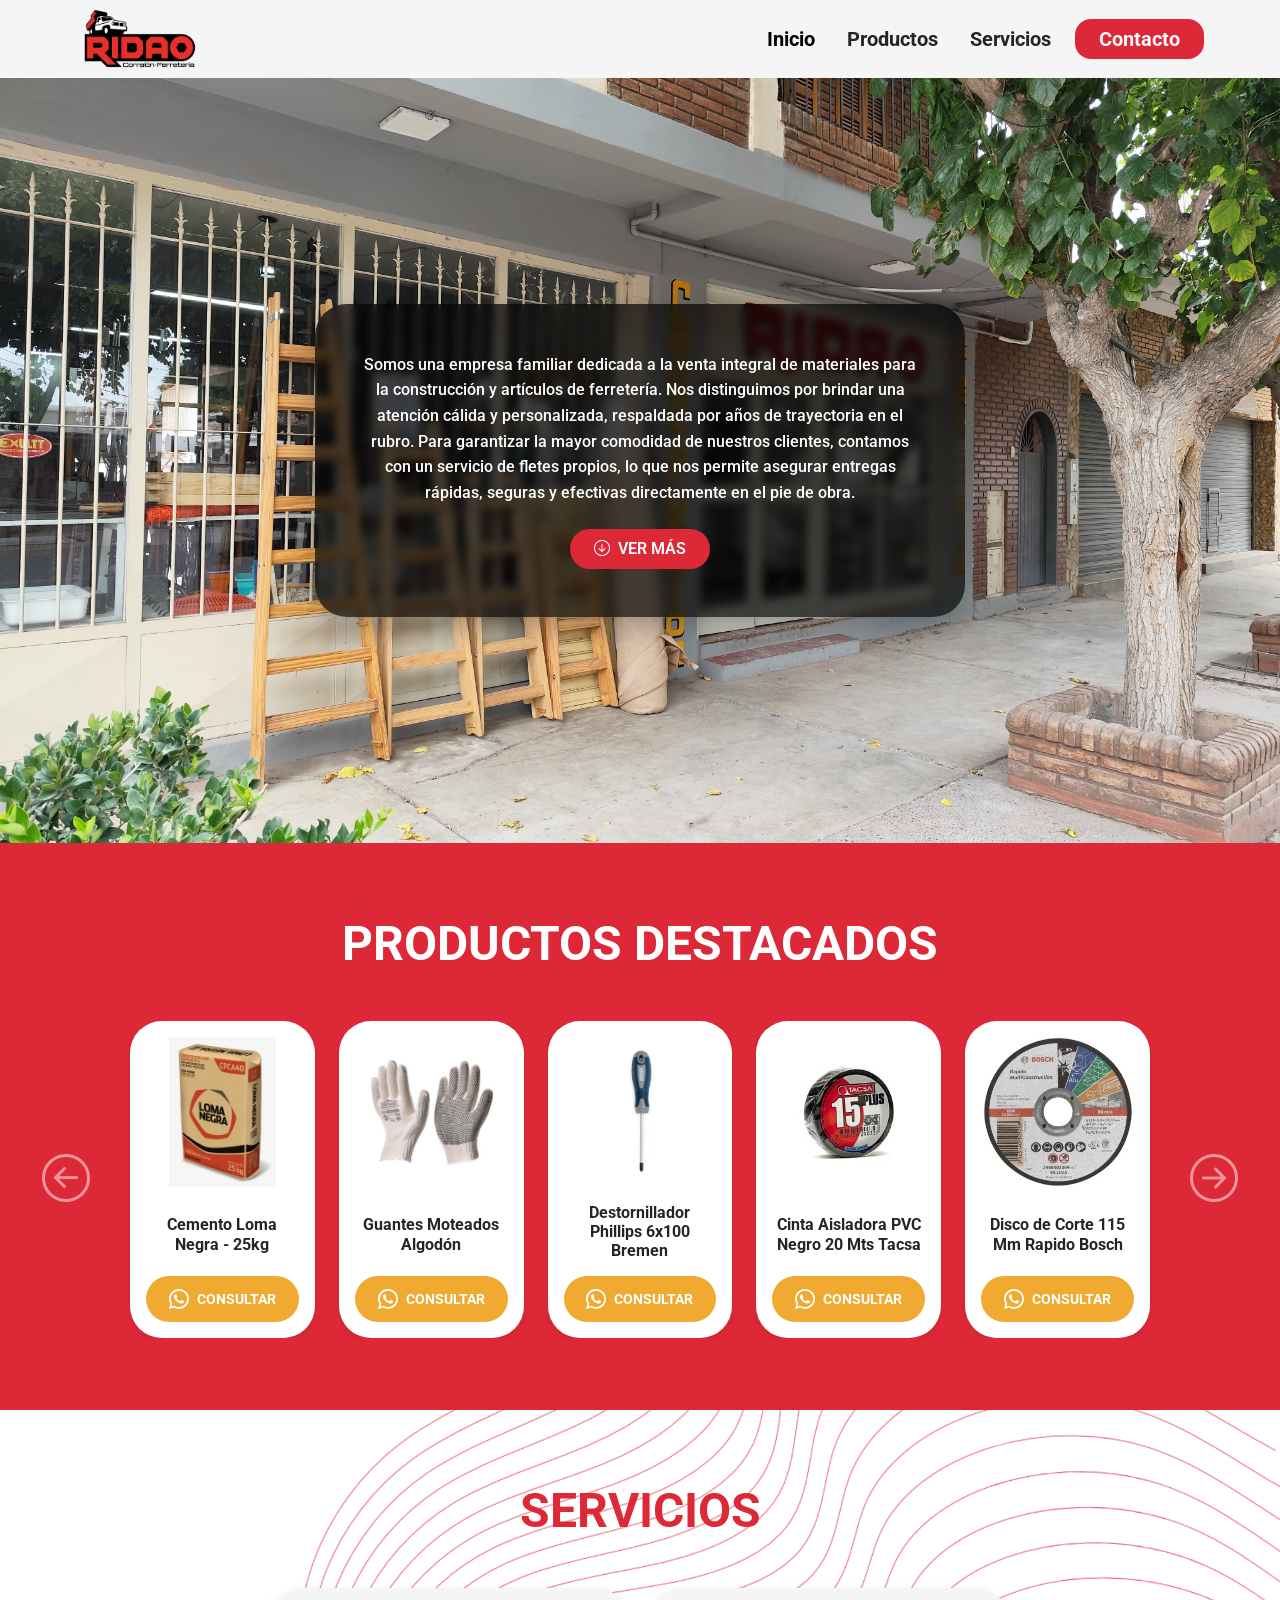
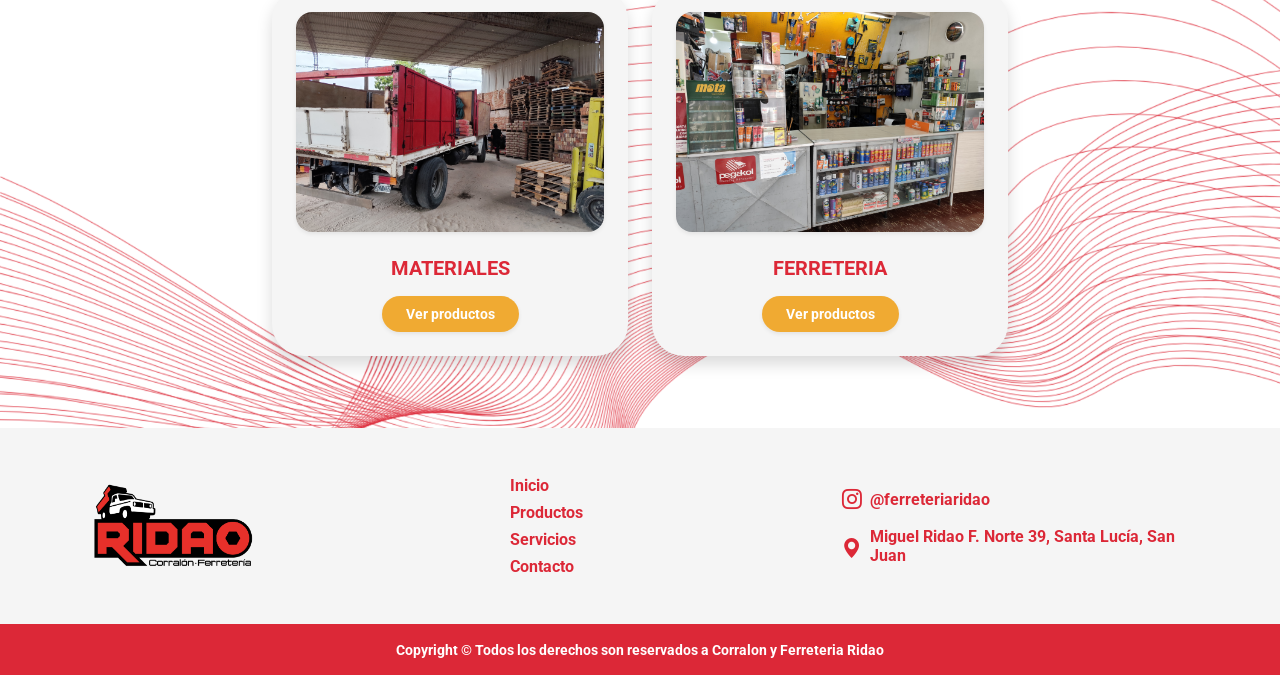
<file: index.html>
<!DOCTYPE html>
<html lang="es">

<head>
    <meta charset="UTF-8">
    <meta name="viewport" content="width=device-width, initial-scale=1.0">
    <title>Corralón Ridao</title>
    <link href="https://cdn.jsdelivr.net/npm/bootstrap@5.3.3/dist/css/bootstrap.min.css" rel="stylesheet">
    <style>
        @import url('https://fonts.googleapis.com/css2?family=Roboto:ital,wght@0,100..900;1,100..900&display=swap');
        @import url("https://cdn.jsdelivr.net/npm/bootstrap-icons@1.13.1/font/bootstrap-icons.min.css");
    </style>
    <link rel="stylesheet" href="css/index.css">
    <link rel="icon" href="src/img/logo/Marca - RIDAO 2021 - Final.png">
</head>

<body class="roboto-cuerpo">
    <header>
        <!-- Nav Responsive -->
        <nav class="navbar p-md-1 navbar-expand-lg bg-blanco roboto-subtitle">
            <div class="container-fluid px-3 px-md-4">
                <a class="navbar-brand p-0" href="index.html">
                    <img class="img-fluid ms-0 ms-md-5" src="src/img/logo/Marca - RIDAO 2021 - Final.png"
                        alt="Logo Corralón Ridao" style="max-height: 70px; width: auto;">
                </a>
                <button class="navbar-toggler p-2 border-0" type="button" data-bs-toggle="collapse"
                    data-bs-target="#navbarSupportedContent" aria-controls="navbarSupportedContent"
                    aria-expanded="false" aria-label="Toggle navigation">
                    <span class="navbar-toggler-icon"></span>
                </button>
                <div class="collapse navbar-collapse text-center mt-3 mt-lg-0" id="navbarSupportedContent">
                    <ul class="navbar-nav mx-sm-auto me-lg-5 mb-2 mb-lg-0 gap-3">
                        <li class="nav-item">
                            <a class="nav-link active" aria-current="page" href="index.html">Inicio</a>
                        </li>
                        <li class="nav-item">
                            <a class="nav-link text-body" href="#productos">Productos</a>
                        </li>
                        <li class="nav-item">
                            <a class="nav-link text-body" href="#servicios">Servicios</a>
                        </li>
                        <li class="nav-item">
                            <a class="nav-link text-light bg-rojo rounded-4 d-inline-block px-4 py-2"
                                href="contacto.html">Contacto</a>
                        </li>
                    </ul>
                </div>
            </div>
        </nav>
    </header>
    <!-- Fin nav -->

    <!-- Hero Responsive -->
    <section class="hero-section d-flex align-items-center justify-content-center text-center">
        <div class="hero-card p-4 p-md-5 text-white rounded-5 my-4">
            <p class="hero-text fs-6 fs-md-5 fw-medium mb-4">
                Somos una empresa familiar dedicada a la venta integral de materiales para la construcción y artículos
                de ferretería. Nos distinguimos por brindar una atención cálida y personalizada, respaldada por años de
                trayectoria en el rubro. Para garantizar la mayor comodidad de nuestros clientes, contamos con un
                servicio de fletes propios, lo que nos permite asegurar entregas rápidas, seguras y efectivas
                directamente en el pie de obra.
            </p>
            <a href="#servicios"
                class="btn bg-rojo text-white rounded-pill px-4 py-2 d-inline-flex align-items-center gap-2 fw-semibold border-0">
                <i class="bi bi-arrow-down-circle"></i>
                <span>VER MÁS</span>
            </a>
        </div>
    </section>
    <!-- Fin Hero -->

    <!-- Slider Productos -->
    <section class="bg-rojo py-5 text-white" id="productos">
        <div class="container py-4">
            <h2 class="text-center fw-bold mb-5 roboto-title text-uppercase">Productos Destacados</h2>

            <!-- 1. CARRUSEL PARA MOBILE  -->
            <div id="carouselProductosMobile" class="carousel slide d-block d-lg-none" data-bs-ride="carousel">
                <div class="carousel-inner px-2">

                    <!-- Producto 1 -->
                    <div class="carousel-item active">
                        <div class="row justify-content-center">
                            <div class="col-12 col-sm-8 col-md-6">
                                <div
                                    class="card h-100 border-0 rounded-5 p-3 text-dark text-center shadow-sm d-flex flex-column justify-content-between">
                                    <div
                                        class="product-img-wrapper d-flex align-items-center justify-content-center mb-3">
                                        <img src="src/img/Productos/Ferreteria/cemento.jpeg" class="img-fluid"
                                            alt="Cemento Loma Negra">
                                    </div>
                                    <div>
                                        <h3 class="product-title fs-6 fw-bold mb-3">Cemento Loma Negra - 25kg</h3>
                                        <a href="https://wa.me/123456789"
                                            class="btn btn-consultar rounded-pill w-100 fw-bold d-flex align-items-center justify-content-center gap-2">
                                            <i class="bi bi-whatsapp fs-5"></i> CONSULTAR
                                        </a>
                                    </div>
                                </div>
                            </div>
                        </div>
                    </div>

                    <!-- Producto 2 -->
                    <div class="carousel-item">
                        <div class="row justify-content-center">
                            <div class="col-12 col-sm-8 col-md-6">
                                <div
                                    class="card h-100 border-0 rounded-5 p-3 text-dark text-center shadow-sm d-flex flex-column justify-content-between">
                                    <div
                                        class="product-img-wrapper d-flex align-items-center justify-content-center mb-3">
                                        <img src="src/img/Productos/Ferreteria/guantes.jpeg" class="img-fluid"
                                            alt="Guantes Moteados">
                                    </div>
                                    <div>
                                        <h3 class="product-title fs-6 fw-bold mb-3">Guantes Moteados Algodón</h3>
                                        <a href="https://wa.me/123456789"
                                            class="btn btn-consultar rounded-pill w-100 fw-bold d-flex align-items-center justify-content-center gap-2">
                                            <i class="bi bi-whatsapp fs-5"></i> CONSULTAR
                                        </a>
                                    </div>
                                </div>
                            </div>
                        </div>
                    </div>

                    <!-- Producto 3 -->
                    <div class="carousel-item">
                        <div class="row justify-content-center">
                            <div class="col-12 col-sm-8 col-md-6">
                                <div
                                    class="card h-100 border-0 rounded-5 p-3 text-dark text-center shadow-sm d-flex flex-column justify-content-between">
                                    <div
                                        class="product-img-wrapper d-flex align-items-center justify-content-center mb-3">
                                        <img src="src/img/Productos/Ferreteria/destornillador.jpeg" class="img-fluid"
                                            alt="Destornillador Bremen">
                                    </div>
                                    <div>
                                        <h3 class="product-title fs-6 fw-bold mb-3">Destornillador Phillips 6x100 Bremen
                                        </h3>
                                        <a href="https://wa.me/123456789"
                                            class="btn btn-consultar rounded-pill w-100 fw-bold d-flex align-items-center justify-content-center gap-2">
                                            <i class="bi bi-whatsapp fs-5"></i> CONSULTAR
                                        </a>
                                    </div>
                                </div>
                            </div>
                        </div>
                    </div>

                    <!-- Producto 4 -->
                    <div class="carousel-item">
                        <div class="row justify-content-center">
                            <div class="col-12 col-sm-8 col-md-6">
                                <div
                                    class="card h-100 border-0 rounded-5 p-3 text-dark text-center shadow-sm d-flex flex-column justify-content-between">
                                    <div
                                        class="product-img-wrapper d-flex align-items-center justify-content-center mb-3">
                                        <img src="src/img/Productos/Ferreteria/cinta.jpeg" class="img-fluid"
                                            alt="Cinta Aisladora Tacsa">
                                    </div>
                                    <div>
                                        <h3 class="product-title fs-6 fw-bold mb-3">Cinta Aisladora PVC Negro 20 Mts
                                            Tacsa</h3>
                                        <a href="https://wa.me/123456789"
                                            class="btn btn-consultar rounded-pill w-100 fw-bold d-flex align-items-center justify-content-center gap-2">
                                            <i class="bi bi-whatsapp fs-5"></i> CONSULTAR
                                        </a>
                                    </div>
                                </div>
                            </div>
                        </div>
                    </div>

                    <!-- Producto 5 -->
                    <div class="carousel-item">
                        <div class="row justify-content-center">
                            <div class="col-12 col-sm-8 col-md-6">
                                <div
                                    class="card h-100 border-0 rounded-5 p-3 text-dark text-center shadow-sm d-flex flex-column justify-content-between">
                                    <div
                                        class="product-img-wrapper d-flex align-items-center justify-content-center mb-3">
                                        <img src="src/img/Productos/Ferreteria/disco.jpeg" class="img-fluid"
                                            alt="Disco de Corte Bosch">
                                    </div>
                                    <div>
                                        <h3 class="product-title fs-6 fw-bold mb-3">Disco de Corte 115 Mm Rapido Bosch
                                        </h3>
                                        <a href="https://wa.me/123456789"
                                            class="btn btn-consultar rounded-pill w-100 fw-bold d-flex align-items-center justify-content-center gap-2">
                                            <i class="bi bi-whatsapp fs-5"></i> CONSULTAR
                                        </a>
                                    </div>
                                </div>
                            </div>
                        </div>
                    </div>

                    <!-- Producto 6 -->
                    <div class="carousel-item">
                        <div class="row justify-content-center">
                            <div class="col-12 col-sm-8 col-md-6">
                                <div
                                    class="card h-100 border-0 rounded-5 p-3 text-dark text-center shadow-sm d-flex flex-column justify-content-between">
                                    <div
                                        class="product-img-wrapper d-flex align-items-center justify-content-center mb-3">
                                        <img src="src/img/Productos/Ferreteria/garrafa.png" class="img-fluid"
                                            alt="Garrafa YPF de 10kg">
                                    </div>
                                    <div>
                                        <h3 class="product-title fs-6 fw-bold mb-3">Garrafa YPF de 10kg</h3>
                                        <a href="https://wa.me/123456789"
                                            class="btn btn-consultar rounded-pill w-100 fw-bold d-flex align-items-center justify-content-center gap-2">
                                            <i class="bi bi-whatsapp fs-5"></i> CONSULTAR
                                        </a>
                                    </div>
                                </div>
                            </div>
                        </div>
                    </div>

                    <!-- Producto 7 -->
                    <div class="carousel-item">
                        <div class="row justify-content-center">
                            <div class="col-12 col-sm-8 col-md-6">
                                <div
                                    class="card h-100 border-0 rounded-5 p-3 text-dark text-center shadow-sm d-flex flex-column justify-content-between">
                                    <div
                                        class="product-img-wrapper d-flex align-items-center justify-content-center mb-3">
                                        <img src="src/img/Productos/Ferreteria/ecole.png" class="img-fluid"
                                            alt="Pegamento Éccole 9g">
                                    </div>
                                    <div>
                                        <h3 class="product-title fs-6 fw-bold mb-3">Pegamento Éccole 9g</h3>
                                        <a href="https://wa.me/123456789"
                                            class="btn btn-consultar rounded-pill w-100 fw-bold d-flex align-items-center justify-content-center gap-2">
                                            <i class="bi bi-whatsapp fs-5"></i> CONSULTAR
                                        </a>
                                    </div>
                                </div>
                            </div>
                        </div>
                    </div>

                    <!-- Producto 8 -->
                    <div class="carousel-item">
                        <div class="row justify-content-center">
                            <div class="col-12 col-sm-8 col-md-6">
                                <div
                                    class="card h-100 border-0 rounded-5 p-3 text-dark text-center shadow-sm d-flex flex-column justify-content-between">
                                    <div
                                        class="product-img-wrapper d-flex align-items-center justify-content-center mb-3">
                                        <img src="src/img/Productos/Ferreteria/llave-inglesa.png" class="img-fluid"
                                            alt="Llave Inglesa Bulit">
                                    </div>
                                    <div>
                                        <h3 class="product-title fs-6 fw-bold mb-3">Llave Inglesa Bulit</h3>
                                        <a href="https://wa.me/123456789"
                                            class="btn btn-consultar rounded-pill w-100 fw-bold d-flex align-items-center justify-content-center gap-2">
                                            <i class="bi bi-whatsapp fs-5"></i> CONSULTAR
                                        </a>
                                    </div>
                                </div>
                            </div>
                        </div>
                    </div>

                </div>

                <button class="carousel-control-prev" type="button" data-bs-target="#carouselProductosMobile"
                    data-bs-slide="prev">
                    <i class="bi bi-arrow-left-circle display-5 text-white" aria-hidden="true"></i>
                    <span class="visually-hidden">Anterior</span>
                </button>
                <button class="carousel-control-next" type="button" data-bs-target="#carouselProductosMobile"
                    data-bs-slide="next">
                    <i class="bi bi-arrow-right-circle display-5 text-white" aria-hidden="true"></i>
                    <span class="visually-hidden">Siguiente</span>
                </button>
            </div>

            <!-- CARRUSEL PARA DESKTOP -->
            <div id="carouselProductosDesktop" class="carousel slide d-none d-lg-block" data-bs-ride="carousel">
                <div class="carousel-inner px-md-5">

                    <!-- Slide 1 (Primeros 5 productos) -->
                    <div class="carousel-item active">
                        <div class="row row-cols-5 g-4 justify-content-center">
                            <div class="col">
                                <div
                                    class="card h-100 border-0 rounded-5 p-3 text-dark text-center shadow-sm d-flex flex-column justify-content-between">
                                    <div
                                        class="product-img-wrapper d-flex align-items-center justify-content-center mb-3">
                                        <img src="src/img/Productos/Ferreteria/cemento.jpeg" class="img-fluid"
                                            alt="Cemento Loma Negra">
                                    </div>
                                    <div>
                                        <h3 class="product-title fs-6 fw-bold mb-3">Cemento Loma Negra - 25kg</h3>
                                        <a href="https://wa.me/123456789"
                                            class="btn btn-consultar rounded-pill w-100 fw-bold d-flex align-items-center justify-content-center gap-2">
                                            <i class="bi bi-whatsapp fs-5"></i> CONSULTAR
                                        </a>
                                    </div>
                                </div>
                            </div>

                            <div class="col">
                                <div
                                    class="card h-100 border-0 rounded-5 p-3 text-dark text-center shadow-sm d-flex flex-column justify-content-between">
                                    <div
                                        class="product-img-wrapper d-flex align-items-center justify-content-center mb-3">
                                        <img src="src/img/Productos/Ferreteria/guantes.jpeg" class="img-fluid"
                                            alt="Guantes Moteados">
                                    </div>
                                    <div>
                                        <h3 class="product-title fs-6 fw-bold mb-3">Guantes Moteados Algodón</h3>
                                        <a href="https://wa.me/123456789"
                                            class="btn btn-consultar rounded-pill w-100 fw-bold d-flex align-items-center justify-content-center gap-2">
                                            <i class="bi bi-whatsapp fs-5"></i> CONSULTAR
                                        </a>
                                    </div>
                                </div>
                            </div>

                            <div class="col">
                                <div
                                    class="card h-100 border-0 rounded-5 p-3 text-dark text-center shadow-sm d-flex flex-column justify-content-between">
                                    <div
                                        class="product-img-wrapper d-flex align-items-center justify-content-center mb-3">
                                        <img src="src/img/Productos/Ferreteria/destornillador.jpeg" class="img-fluid"
                                            alt="Destornillador Bremen">
                                    </div>
                                    <div>
                                        <h3 class="product-title fs-6 fw-bold mb-3">Destornillador Phillips 6x100 Bremen
                                        </h3>
                                        <a href="https://wa.me/123456789"
                                            class="btn btn-consultar rounded-pill w-100 fw-bold d-flex align-items-center justify-content-center gap-2">
                                            <i class="bi bi-whatsapp fs-5"></i> CONSULTAR
                                        </a>
                                    </div>
                                </div>
                            </div>

                            <div class="col">
                                <div
                                    class="card h-100 border-0 rounded-5 p-3 text-dark text-center shadow-sm d-flex flex-column justify-content-between">
                                    <div
                                        class="product-img-wrapper d-flex align-items-center justify-content-center mb-3">
                                        <img src="src/img/Productos/Ferreteria/cinta.jpeg" class="img-fluid"
                                            alt="Cinta Aisladora Tacsa">
                                    </div>
                                    <div>
                                        <h3 class="product-title fs-6 fw-bold mb-3">Cinta Aisladora PVC Negro 20 Mts
                                            Tacsa</h3>
                                        <a href="https://wa.me/123456789"
                                            class="btn btn-consultar rounded-pill w-100 fw-bold d-flex align-items-center justify-content-center gap-2">
                                            <i class="bi bi-whatsapp fs-5"></i> CONSULTAR
                                        </a>
                                    </div>
                                </div>
                            </div>

                            <div class="col">
                                <div
                                    class="card h-100 border-0 rounded-5 p-3 text-dark text-center shadow-sm d-flex flex-column justify-content-between">
                                    <div
                                        class="product-img-wrapper d-flex align-items-center justify-content-center mb-3">
                                        <img src="src/img/Productos/Ferreteria/disco.jpeg" class="img-fluid"
                                            alt="Disco de Corte Bosch">
                                    </div>
                                    <div>
                                        <h3 class="product-title fs-6 fw-bold mb-3">Disco de Corte 115 Mm Rapido Bosch
                                        </h3>
                                        <a href="https://wa.me/123456789"
                                            class="btn btn-consultar rounded-pill w-100 fw-bold d-flex align-items-center justify-content-center gap-2">
                                            <i class="bi bi-whatsapp fs-5"></i> CONSULTAR
                                        </a>
                                    </div>
                                </div>
                            </div>
                        </div>
                    </div>

                    <!-- Slide 2 (Siguientes productos) -->
                    <div class="carousel-item">
                        <div class="row row-cols-5 g-4 justify-content-center">
                            <div class="col">
                                <div
                                    class="card h-100 border-0 rounded-5 p-3 text-dark text-center shadow-sm d-flex flex-column justify-content-between">
                                    <div
                                        class="product-img-wrapper d-flex align-items-center justify-content-center mb-3">
                                        <img src="src/img/Productos/Ferreteria/cinta.jpeg" class="img-fluid"
                                            alt="Cinta Aisladora Tacsa">
                                    </div>
                                    <div>
                                        <h3 class="product-title fs-6 fw-bold mb-3">Cinta Aisladora PVC Negro 20 Mts
                                            Tacsa</h3>
                                        <a href="https://wa.me/123456789"
                                            class="btn btn-consultar rounded-pill w-100 fw-bold d-flex align-items-center justify-content-center gap-2">
                                            <i class="bi bi-whatsapp fs-5"></i> CONSULTAR
                                        </a>
                                    </div>
                                </div>
                            </div>

                            <div class="col">
                                <div
                                    class="card h-100 border-0 rounded-5 p-3 text-dark text-center shadow-sm d-flex flex-column justify-content-between">
                                    <div
                                        class="product-img-wrapper d-flex align-items-center justify-content-center mb-3">
                                        <img src="src/img/Productos/Ferreteria/disco.jpeg" class="img-fluid"
                                            alt="Disco de Corte Bosch">
                                    </div>
                                    <div>
                                        <h3 class="product-title fs-6 fw-bold mb-3">Disco de Corte 115 Mm Rapido Bosch
                                        </h3>
                                        <a href="https://wa.me/123456789"
                                            class="btn btn-consultar rounded-pill w-100 fw-bold d-flex align-items-center justify-content-center gap-2">
                                            <i class="bi bi-whatsapp fs-5"></i> CONSULTAR
                                        </a>
                                    </div>
                                </div>
                            </div>

                            <div class="col">
                                <div
                                    class="card h-100 border-0 rounded-5 p-3 text-dark text-center shadow-sm d-flex flex-column justify-content-between">
                                    <div
                                        class="product-img-wrapper d-flex align-items-center justify-content-center mb-3">
                                        <img src="src/img/Productos/Ferreteria/garrafa.png" class="img-fluid"
                                            alt="Garrafa YPF de 10kg">
                                    </div>
                                    <div>
                                        <h3 class="product-title fs-6 fw-bold mb-3">Garrafa YPF de 10kg</h3>
                                        <a href="https://wa.me/123456789"
                                            class="btn btn-consultar rounded-pill w-100 fw-bold d-flex align-items-center justify-content-center gap-2">
                                            <i class="bi bi-whatsapp fs-5"></i> CONSULTAR
                                        </a>
                                    </div>
                                </div>
                            </div>

                            <div class="col">
                                <div
                                    class="card h-100 border-0 rounded-5 p-3 text-dark text-center shadow-sm d-flex flex-column justify-content-between">
                                    <div
                                        class="product-img-wrapper d-flex align-items-center justify-content-center mb-3">
                                        <img src="src/img/Productos/Ferreteria/ecole.png" class="img-fluid"
                                            alt="Pegamento Éccole 9g">
                                    </div>
                                    <div>
                                        <h3 class="product-title fs-6 fw-bold mb-3">Pegamento Éccole 9g</h3>
                                        <a href="https://wa.me/123456789"
                                            class="btn btn-consultar rounded-pill w-100 fw-bold d-flex align-items-center justify-content-center gap-2">
                                            <i class="bi bi-whatsapp fs-5"></i> CONSULTAR
                                        </a>
                                    </div>
                                </div>
                            </div>

                            <div class="col">
                                <div
                                    class="card h-100 border-0 rounded-5 p-3 text-dark text-center shadow-sm d-flex flex-column justify-content-between">
                                    <div
                                        class="product-img-wrapper d-flex align-items-center justify-content-center mb-3">
                                        <img src="src/img/Productos/Ferreteria/llave-inglesa.png" class="img-fluid"
                                            alt="Llave Inglesa Bulit">
                                    </div>
                                    <div>
                                        <h3 class="product-title fs-6 fw-bold mb-3">Llave Inglesa Bulit</h3>
                                        <a href="https://wa.me/123456789"
                                            class="btn btn-consultar rounded-pill w-100 fw-bold d-flex align-items-center justify-content-center gap-2">
                                            <i class="bi bi-whatsapp fs-5"></i> CONSULTAR
                                        </a>
                                    </div>
                                </div>
                            </div>
                        </div>
                    </div>

                </div>

                <button class="carousel-control-prev" type="button" data-bs-target="#carouselProductosDesktop"
                    data-bs-slide="prev">
                    <i class="bi bi-arrow-left-circle display-5 text-white" aria-hidden="true"></i>
                    <span class="visually-hidden">Anterior</span>
                </button>
                <button class="carousel-control-next" type="button" data-bs-target="#carouselProductosDesktop"
                    data-bs-slide="next">
                    <i class="bi bi-arrow-right-circle display-5 text-white" aria-hidden="true"></i>
                    <span class="visually-hidden">Siguiente</span>
                </button>
            </div>

        </div>
    </section>
    <!-- Fin Slider -->

    <!-- Servicios -->
    <section class="servicios-section py-5" id="servicios">
        <div class="container py-4">
            <h2 class="text-center c-rojo roboto-title mb-5 text-uppercase">Servicios</h2>

            <div class="row g-4 justify-content-center">
                <!-- Card 1: MATERIALES -->
                <div class="col-12 col-md-6 col-lg-5 col-xl-4">
                    <div class="card service-card h-100 bg-blanco shadow rounded-5 border-0">
                        <div class="card-body d-flex flex-column align-items-center text-center p-4">
                            <div class="image-hover-container mb-4 rounded-4 shadow-sm">
                                <img src="src/img/materiales.jpg" alt="Servicio de fletes" class="service-image">
                                <div class="hover-overlay p-3">
                                    <p class="hover-text text-white roboto-cuerpo m-0">
                                        Tenemos servicio de fletes para garantizar los pedidos y que lleguen de forma
                                        eficaz y rápido
                                    </p>
                                </div>
                            </div>
                            <h3 class="card-title c-rojo roboto-subtitle mb-3">MATERIALES</h3>
                            <a href="materiales.html" class="btn btn-consultar rounded-pill px-4 fw-bold shadow-sm">Ver
                                productos</a>
                        </div>
                    </div>
                </div>

                <!-- Card 2: FERRETERIA -->
                <div class="col-12 col-md-6 col-lg-5 col-xl-4">
                    <div class="card service-card h-100 bg-blanco shadow rounded-5 border-0">
                        <div class="card-body d-flex flex-column align-items-center text-center p-4">
                            <div class="image-hover-container mb-4 rounded-4 shadow-sm">
                                <img src="src/img/ferreteria.jpg" alt="Ferretería Ridao" class="service-image">
                                <div class="hover-overlay p-3">
                                    <p class="hover-text text-white roboto-cuerpo m-0">
                                        Amplia variedad en ferretería y corralón
                                    </p>
                                </div>
                            </div>
                            <h3 class="card-title c-rojo roboto-subtitle mb-3">FERRETERIA</h3>
                            <a href="ferreteria.html" class="btn btn-consultar rounded-pill px-4 fw-bold shadow-sm">Ver
                                productos</a>
                        </div>
                    </div>
                </div>
            </div>
        </div>
    </section>
    <!-- Fin Servicios -->

    <!-- Footer -->
    <footer class="footer-section">
        <div class="bg-blanco py-5">
            <div class="container">
                <div class="row gy-4 align-items-center justify-content-between">
                    <!-- Logo -->
                    <div class="col-12 col-md-4 text-center text-md-start">
                        <a href="index.html">
                            <img src="src/img/logo/Marca - RIDAO 2021 - Final.png" alt="Corralón Ridao"
                                class="img-fluid" style="max-width: 180px;">
                        </a>
                    </div>
                    <!-- Links -->
                    <div class="col-12 col-md-3 text-center text-md-start">
                        <ul class="list-unstyled mb-0 d-flex flex-column gap-2 fw-bold">
                            <li><a href="index.html" class="text-decoration-none c-rojo">Inicio</a></li>
                            <li><a href="#productos" class="text-decoration-none c-rojo">Productos</a></li>
                            <li><a href="#servicios" class="text-decoration-none c-rojo">Servicios</a></li>
                            <li><a href="contacto.html" class="text-decoration-none c-rojo">Contacto</a></li>
                        </ul>
                    </div>
                    <!-- Contacto -->
                    <div class="col-12 col-md-4 text-center text-md-start">
                        <div class="d-flex flex-column gap-3 fw-bold c-rojo">
                            <a href="https://instagram.com/ferreteriaridao" target="_blank"
                                class="text-decoration-none c-rojo d-flex align-items-center justify-content-center justify-content-md-start gap-2">
                                <i class="bi bi-instagram fs-5"></i>
                                <span>@ferreteriaridao</span>
                            </a>
                            <div class="d-flex align-items-start justify-content-center justify-content-md-start gap-2">
                                <a href="https://share.google/CgVZE8T867dqX65bc" target="_blank"
                                    class="text-decoration-none c-rojo d-flex align-items-center justify-content-center justify-content-md-start gap-2">
                                    <i class="bi bi-geo-alt-fill fs-5 mt-1"></i>
                                    <span>Miguel Ridao F. Norte 39, Santa Lucía, San Juan</span>
                                </a>
                            </div>
                        </div>
                    </div>
                </div>
            </div>
        </div>
        <div class="bg-rojo text-white text-center py-3">
            <div class="container">
                <small class="m-0">Copyright © Todos los derechos son reservados a Corralon y Ferreteria Ridao</small>
            </div>
        </div>
    </footer>

    <!-- JS Bootstrap -->
    <script src="https://cdn.jsdelivr.net/npm/bootstrap@5.3.3/dist/js/bootstrap.bundle.min.js"></script>
</body>

</html>
</file>
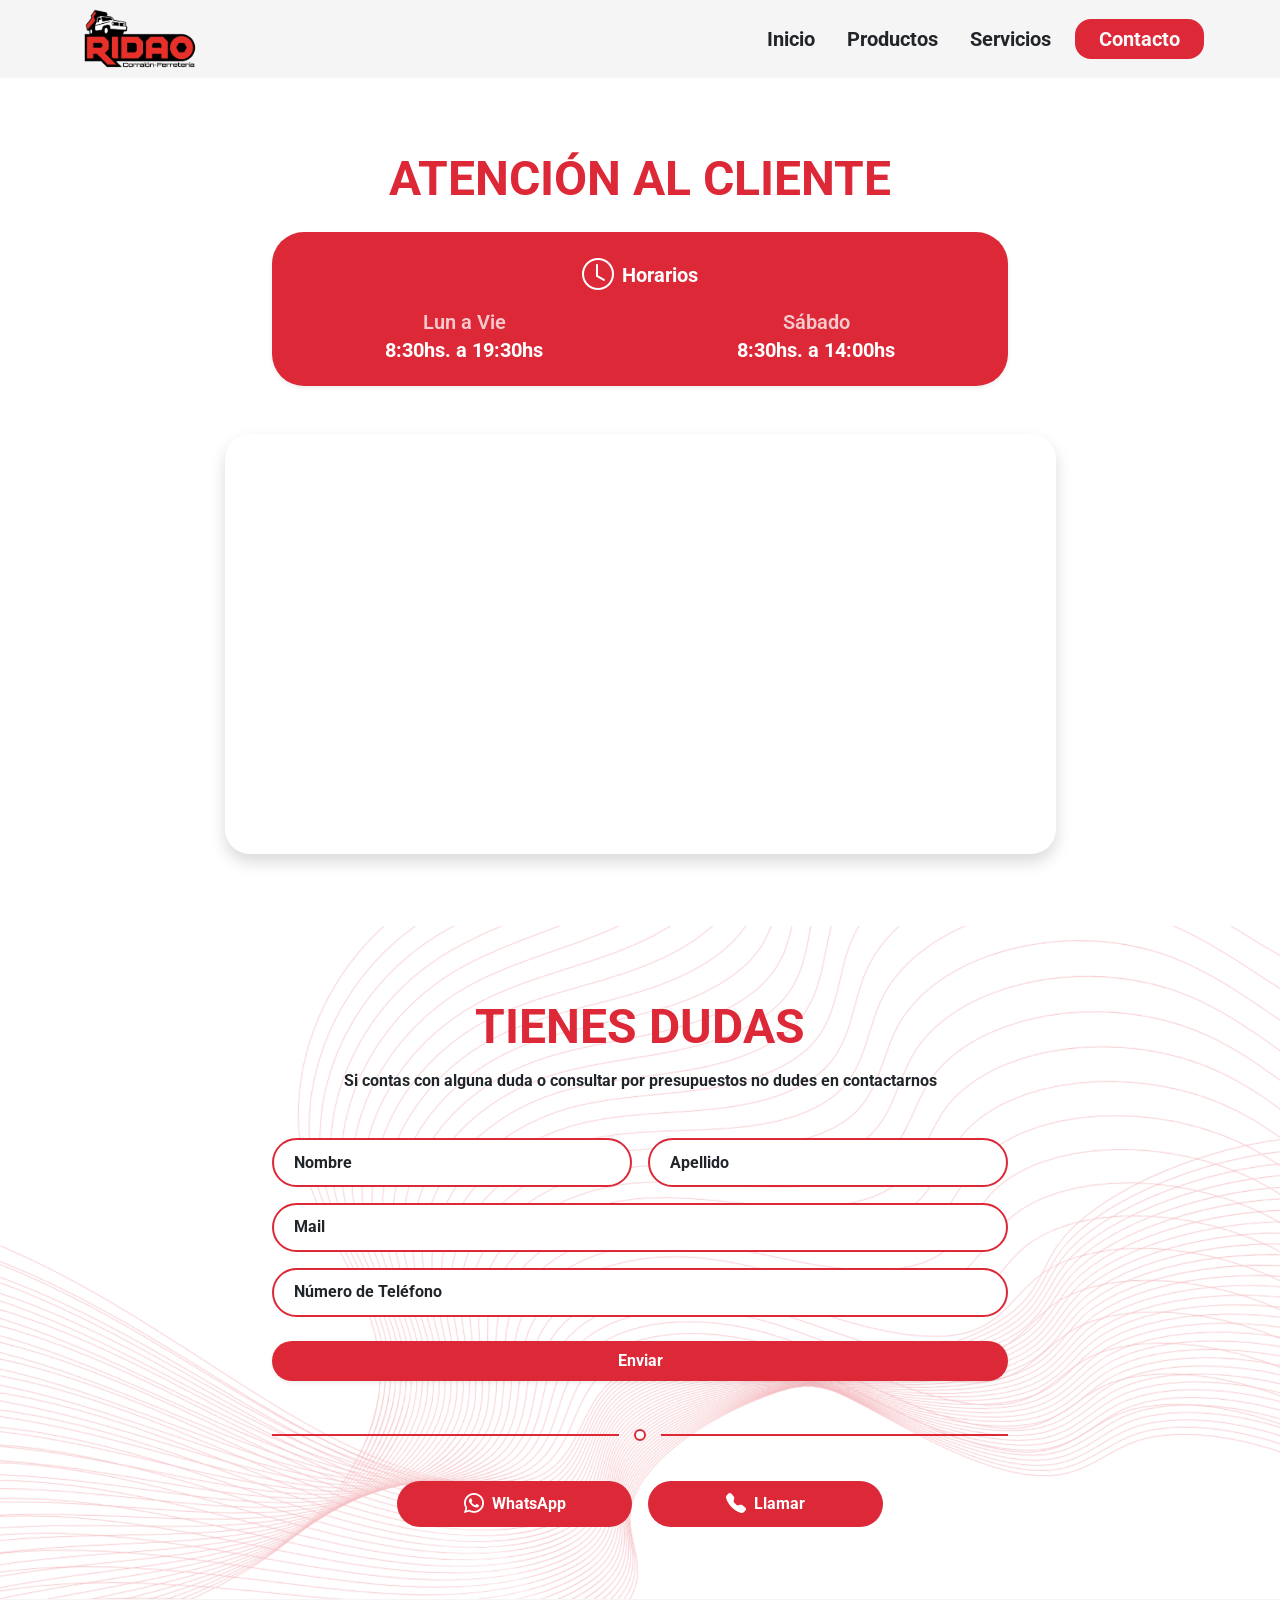
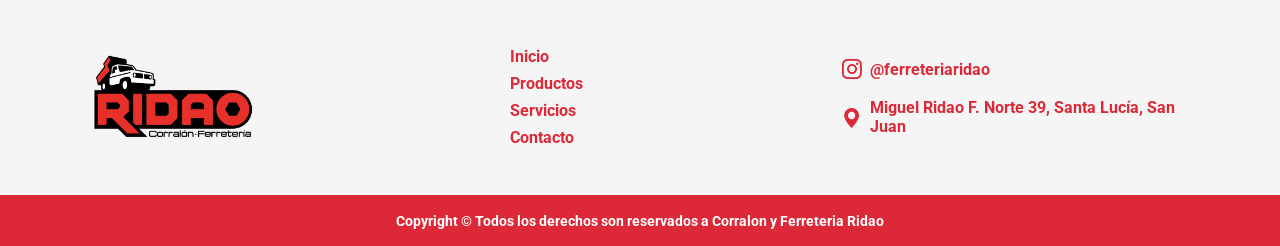
<file: contacto.html>
<!DOCTYPE html>
<html lang="es">

<head>
    <meta charset="UTF-8">
    <meta name="viewport" content="width=device-width, initial-scale=1.0">
    <title>Corralón Ridao</title>
    <link href="https://cdn.jsdelivr.net/npm/bootstrap@5.3.3/dist/css/bootstrap.min.css" rel="stylesheet">
    <style>
        @import url('https://fonts.googleapis.com/css2?family=Roboto:ital,wght@0,100..900;1,100..900&display=swap');
        @import url("https://cdn.jsdelivr.net/npm/bootstrap-icons@1.13.1/font/bootstrap-icons.min.css");
    </style>
    <link rel="stylesheet" href="css/index.css">
    <link rel="stylesheet" href="css/contacto.css">
    <link rel="icon" href="src/img/logo/Marca - RIDAO 2021 - Final.png">
</head>

<body class="roboto-cuerpo">
    <header>
        <!-- Nav Responsive -->
        <nav class="navbar p-md-1 navbar-expand-lg bg-blanco roboto-subtitle">
            <div class="container-fluid px-3 px-md-4">
                <a class="navbar-brand p-0" href="index.html">
                    <img class="img-fluid ms-0 ms-md-5" src="src/img/logo/Marca - RIDAO 2021 - Final.png"
                        alt="Logo Corralón Ridao" style="max-height: 70px; width: auto;">
                </a>
                <button class="navbar-toggler p-2 border-0 collapsed" type="button" data-bs-toggle="collapse"
                    data-bs-target="#navbarSupportedContent" aria-controls="navbarSupportedContent"
                    aria-expanded="false" aria-label="Toggle navigation">
                    <span class="navbar-toggler-icon"></span>
                </button>
                <div class="collapse navbar-collapse text-center mt-3 mt-lg-0 " id="navbarSupportedContent">
                    <ul class="navbar-nav mx-sm-auto me-lg-5 mb-2 mb-lg-0 gap-3">
                        <li class="nav-item">
                            <a class="nav-link text-body" aria-current="page" href="index.html">Inicio</a>
                        </li>
                        <li class="nav-item">
                            <a class="nav-link text-body" href="index.html#productos">Productos</a>
                        </li>
                        <li class="nav-item">
                            <a class="nav-link text-body" href="index.html#servicios">Servicios</a>
                        </li>
                        <li class="nav-item">
                            <a class="nav-link text-light bg-rojo rounded-4 d-inline-block px-4 py-2"
                                href="contacto.html">Contacto</a>
                        </li>
                    </ul>
                </div>
            </div>
        </nav>
    </header>
    <!-- Fin nav -->
    <!-- Sección Atención al Cliente -->
    <section class="py-5" id="atencion-cliente">
        <div class="container py-4">

            <!-- Título principal -->
            <h2 class="text-center c-rojo roboto-title text-uppercase mb-4">
                Atención al Cliente
            </h2>

            <!-- Banner de Horarios (Tarjeta Roja) -->
            <div class="row justify-content-center mb-5">
                <div class="col-12 col-md-10 col-lg-8">
                    <div class="bg-rojo text-white rounded-5 p-4 text-center shadow-sm">
                        <!-- Ícono y Título Horarios -->
                        <div class="d-flex align-items-center justify-content-center gap-2 mb-3">
                            <i class="bi bi-clock fs-2"></i>
                            <h3 class="roboto-subtitle fs-2 m-0">Horarios</h3>
                        </div>

                        <!-- Columnas de Días -->
                        <div class="row g-3 fs-5 fw-semibold">
                            <div class="col-12 col-sm-6">
                                <p class="mb-1 opacity-75">Lun a Vie</p>
                                <p class="m-0 fw-bold">8:30hs. a 19:30hs</p>
                            </div>
                            <div class="col-12 col-sm-6">
                                <p class="mb-1 opacity-75">Sábado</p>
                                <p class="m-0 fw-bold">8:30hs. a 14:00hs</p>
                            </div>
                        </div>
                    </div>
                </div>
            </div>

            <!-- Contenedor del Mapa (Google Maps) -->
            <div class="row justify-content-center">
                <div class="col-12 col-md-10 col-lg-9">
                    <div class="map-wrapper rounded-5 shadow overflow-hidden">
                        <iframe
                            src="https://www.google.com/maps/embed?pb=!1m14!1m8!1m3!1d1700.3368675149652!2d-68.5064054!3d-31.5331198!3m2!1i1024!2i768!4f13.1!3m3!1m2!1s0x96816a8e7596592b%3A0x87ad70556f6cd33!2sCorral%C3%B3n%20y%20Ferreter%C3%ADa%20Ridao!5e0!3m2!1ses!2sar!4v1786601408585!5m2!1ses!2sar"
                            width="100%" height="400" style="border:0;" allowfullscreen="" loading="lazy"
                            referrerpolicy="strict-origin-when-cross-origin">
                        </iframe>
                    </div>
                </div>
            </div>

        </div>
    </section>
    <!-- Sección TIENES DUDAS -->
    <section class="contacto-section py-5 position-relative overflow-hidden" id="contacto">
        <div class="container py-4">

            <!-- Título y Subtítulo -->
            <div class="text-center mb-5">
                <h2 class="c-rojo roboto-title text-uppercase fw-bold mb-3">Tienes Dudas</h2>
                <p class="roboto-cuerpo text-dark">
                    Si contas con alguna duda o consultar por presupuestos no dudes en contactarnos
                </p>
            </div>

            <!-- Formulario -->
            <div class="row justify-content-center">
                <div class="col-12 col-md-10 col-lg-8">
                    <form id="formContacto"
                        onsubmit="event.preventDefault(); new bootstrap.Modal(document.getElementById('modalFormEnviado')).show();">

                        <!-- Nombre y Apellido -->
                        <div class="row g-3 mb-3">
                            <div class="col-12 col-md-6">
                                <input type="text" class="form-control form-input-ridao" placeholder="Nombre" required>
                            </div>
                            <div class="col-12 col-md-6">
                                <input type="text" class="form-control form-input-ridao" placeholder="Apellido"
                                    required>
                            </div>
                        </div>

                        <!-- Mail -->
                        <div class="mb-3">
                            <input type="email" class="form-control form-input-ridao" placeholder="Mail" required>
                        </div>

                        <!-- Teléfono -->
                        <div class="mb-4">
                            <input type="tel" class="form-control form-input-ridao" placeholder="Número de Teléfono"
                                required>
                        </div>

                        <!-- Botón Enviar -->
                        <div class="mb-5">
                            <button type="submit" class="btn btn-rojo-envio w-100 fw-bold py-2 rounded-pill shadow-sm">
                                Enviar
                            </button>
                        </div>

                    </form>

                    <!-- Separador con Círculo -->
                    <div class="divider-ridao d-flex align-items-center justify-content-center my-4">
                        <div class="divider-line"></div>
                        <div class="divider-circle"></div>
                        <div class="divider-line"></div>
                    </div>

                    <!-- Botones Directos -->
                    <div class="row g-3 justify-content-center mt-2">
                        <div class="col-12 col-sm-5 col-md-4">
                            <a href="https://wa.me/123456789" target="_blank"
                                class="btn btn-rojo-directo w-100 rounded-pill d-flex align-items-center justify-content-center gap-2 fw-bold">
                                <i class="bi bi-whatsapp fs-5"></i>
                                <span>WhatsApp</span>
                            </a>
                        </div>
                        <div class="col-12 col-sm-5 col-md-4">
                            <a href="tel:+549123456789"
                                class="btn btn-rojo-directo w-100 rounded-pill d-flex align-items-center justify-content-center gap-2 fw-bold">
                                <i class="bi bi-telephone-fill fs-5"></i>
                                <span>Llamar</span>
                            </a>
                        </div>
                    </div>

                </div>
            </div>

        </div>
    </section>
    <!-- MODAL "FORMULARIO ENVIADO" -->
    <div class="modal fade" id="modalFormEnviado" tabindex="-1" aria-hidden="true">
        <div class="modal-dialog modal-dialog-centered">
            <div class="modal-content modal-ridao-content text-white text-center border-0 p-4">

                <button type="button" class="btn-close btn-close-white ms-auto mb-2" data-bs-dismiss="modal"
                    aria-label="Close"></button>

                <h3 class="modal-title fs-2 fw-bold mb-4 w-100">Formulario enviado</h3>


                <div class="d-flex justify-content-center">
                    <button type="button" class="btn btn-aceptar-modal rounded-pill fw-bold px-5 py-2"
                        data-bs-dismiss="modal">
                        ACEPTAR
                    </button>
                </div>

            </div>
        </div>
    </div>

    <!-- Footer -->
    <footer class="footer-section">
        <div class="bg-blanco py-5">
            <div class="container">
                <div class="row gy-4 align-items-center justify-content-between">
                    <!-- Logo -->
                    <div class="col-12 col-md-4 text-center text-md-start">
                        <a href="index.html">
                            <img src="src/img/logo/Marca - RIDAO 2021 - Final.png" alt="Corralón Ridao"
                                class="img-fluid" style="max-width: 180px;">
                        </a>
                    </div>
                    <!-- Links -->
                    <div class="col-12 col-md-3 text-center text-md-start">
                        <ul class="list-unstyled mb-0 d-flex flex-column gap-2 fw-bold">
                            <li><a href="index.html" class="text-decoration-none c-rojo">Inicio</a></li>
                            <li><a href="index.html#productos" class="text-decoration-none c-rojo">Productos</a></li>
                            <li><a href="index.html#servicios" class="text-decoration-none c-rojo">Servicios</a></li>
                            <li><a href="contacto.html" class="text-decoration-none c-rojo">Contacto</a></li>
                        </ul>
                    </div>
                    <!-- Contacto -->
                    <div class="col-12 col-md-4 text-center text-md-start">
                        <div class="d-flex flex-column gap-3 fw-bold c-rojo">
                            <a href="https://instagram.com/ferreteriaridao" target="_blank"
                                class="text-decoration-none c-rojo d-flex align-items-center justify-content-center justify-content-md-start gap-2">
                                <i class="bi bi-instagram fs-5"></i>
                                <span>@ferreteriaridao</span>
                            </a>
                            <div class="d-flex align-items-start justify-content-center justify-content-md-start gap-2">
                                <a href="https://share.google/CgVZE8T867dqX65bc" target="_blank"
                                    class="text-decoration-none c-rojo d-flex align-items-center justify-content-center justify-content-md-start gap-2">
                                    <i class="bi bi-geo-alt-fill fs-5 mt-1"></i>
                                    <span>Miguel Ridao F. Norte 39, Santa Lucía, San Juan</span>
                                </a>
                            </div>
                        </div>
                    </div>
                </div>
            </div>
        </div>
        <div class="bg-rojo text-white text-center py-3">
            <div class="container">
                <small class="m-0">Copyright © Todos los derechos son reservados a Corralon y Ferreteria Ridao</small>
            </div>
        </div>
    </footer>
    <!-- JS Bootstrap -->
    <script src="https://cdn.jsdelivr.net/npm/bootstrap@5.3.3/dist/js/bootstrap.bundle.min.js"></script>
</body>

</html>
</file>
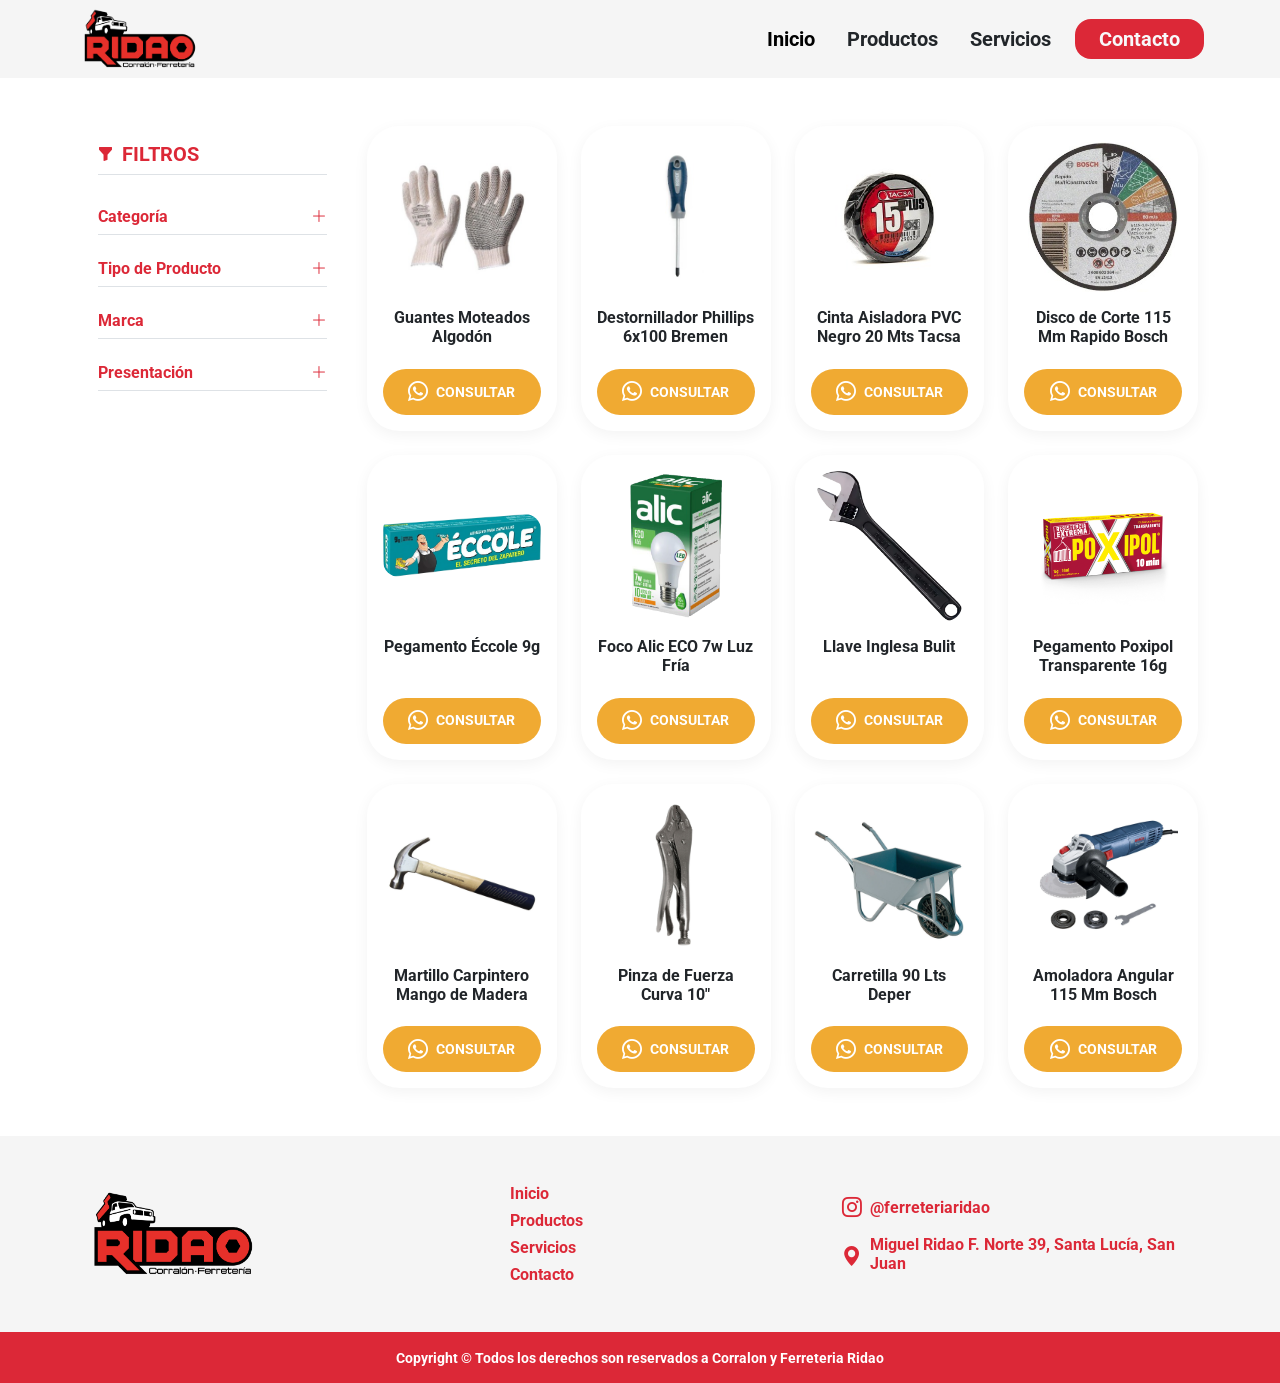
<file: ferreteria.html>
<!DOCTYPE html>
<html lang="es">

<head>
    <meta charset="UTF-8">
    <meta name="viewport" content="width=device-width, initial-scale=1.0">
    <title>Corralón Ridao</title>
    <link href="https://cdn.jsdelivr.net/npm/bootstrap@5.3.3/dist/css/bootstrap.min.css" rel="stylesheet">
    <style>
        @import url('https://fonts.googleapis.com/css2?family=Roboto:ital,wght@0,100..900;1,100..900&display=swap');
        @import url("https://cdn.jsdelivr.net/npm/bootstrap-icons@1.13.1/font/bootstrap-icons.min.css");
    </style>
    <link rel="stylesheet" href="css/index.css">
    <link rel="stylesheet" href="css/Productos/Ferreteria.css">

    <link rel="icon" href="src/img/logo/Marca - RIDAO 2021 - Final.png">
</head>

<body class="roboto-cuerpo">
    <header>
        <!-- Nav Responsive -->
        <nav class="navbar p-md-1 navbar-expand-lg bg-blanco roboto-subtitle">
            <div class="container-fluid px-3 px-md-4">
                <a class="navbar-brand p-0" href="index.html">
                    <img class="img-fluid ms-0 ms-md-5" src="src/img/logo/Marca - RIDAO 2021 - Final.png"
                        alt="Logo Corralón Ridao" style="max-height: 70px; width: auto;">
                </a>
                <button class="navbar-toggler p-2 border-0" type="button" data-bs-toggle="collapse"
                    data-bs-target="#navbarSupportedContent" aria-controls="navbarSupportedContent"
                    aria-expanded="false" aria-label="Toggle navigation">
                    <span class="navbar-toggler-icon"></span>
                </button>
                <div class="collapse navbar-collapse text-center mt-3 mt-lg-0" id="navbarSupportedContent">
                    <ul class="navbar-nav mx-sm-auto me-lg-5 mb-2 mb-lg-0 gap-3">
                        <li class="nav-item">
                            <a class="nav-link active" aria-current="page" href="index.html">Inicio</a>
                        </li>
                        <li class="nav-item">
                            <a class="nav-link text-body" href="#productos">Productos</a>
                        </li>
                        <li class="nav-item">
                            <a class="nav-link text-body" href="#servicios">Servicios</a>
                        </li>
                        <li class="nav-item">
                            <a class="nav-link text-light bg-rojo rounded-4 d-inline-block px-4 py-2"
                                href="contacto.html">Contacto</a>
                        </li>
                    </ul>
                </div>
            </div>
        </nav>
    </header>
    <!-- Fin nav -->
    <main class="container py-5">
        <div class="row g-4">

            <!-- Columna Izquierda: FILTROS -->
            <aside class="col-12 col-md-3">
                <div class="filtros-container p-3">
                    <div class="d-flex align-items-center gap-2 mb-4 c-rojo border-bottom pb-2">
                        <i class="bi bi-funnel-fill"></i>
                        <h2 class="roboto-subtitle fs-5 m-0 text-uppercase">Filtros</h2>
                    </div>

                    <!-- Acordeón de Filtros -->
                    <div class="d-flex flex-column gap-3">
                        <div class="filtro-item d-flex justify-content-between align-items-center py-2 border-bottom">
                            <span class="c-rojo fw-bold fs-6">Categoría</span>
                            <i class="bi bi-plus-lg c-rojo"></i>
                        </div>
                        <div class="filtro-item d-flex justify-content-between align-items-center py-2 border-bottom">
                            <span class="c-rojo fw-bold fs-6">Tipo de Producto</span>
                            <i class="bi bi-plus-lg c-rojo"></i>
                        </div>
                        <div class="filtro-item d-flex justify-content-between align-items-center py-2 border-bottom">
                            <span class="c-rojo fw-bold fs-6">Marca</span>
                            <i class="bi bi-plus-lg c-rojo"></i>
                        </div>
                        <div class="filtro-item d-flex justify-content-between align-items-center py-2 border-bottom">
                            <span class="c-rojo fw-bold fs-6">Presentación</span>
                            <i class="bi bi-plus-lg c-rojo"></i>
                        </div>
                    </div>
                </div>
            </aside>

            <!-- Columna Derecha: GRILLA DE PRODUCTOS -->
            <section class="col-12 col-md-9">
                <div class="row row-cols-1 row-cols-sm-2 row-cols-lg-4 g-4">

                    <!-- Card 1 -->
                    <div class="col">
                        <div
                            class="card h-100 border-0 rounded-5 p-3 text-dark text-center shadow-sm d-flex flex-column justify-content-between bg-white">
                            <div class="product-img-wrapper d-flex align-items-center justify-content-center mb-3">
                                <img src="src/img/Productos/Ferreteria/guantes.jpeg" class="img-fluid rounded-4"
                                    alt="Guantes Moteados Algodón">
                            </div>
                            <div>
                                <h3 class="product-title fs-6 fw-bold mb-3">Guantes Moteados Algodón</h3>
                                <a href="https://wa.me/123456789"
                                    class="btn btn-consultar rounded-pill w-100 fw-bold d-flex align-items-center justify-content-center gap-2">
                                    <i class="bi bi-whatsapp fs-5"></i> CONSULTAR
                                </a>
                            </div>
                        </div>
                    </div>

                    <!-- Card 2 -->
                    <div class="col">
                        <div
                            class="card h-100 border-0 rounded-5 p-3 text-dark text-center shadow-sm d-flex flex-column justify-content-between bg-white">
                            <div class="product-img-wrapper d-flex align-items-center justify-content-center mb-3">
                                <img src="src/img/Productos/Ferreteria/destornillador.jpeg" class="img-fluid rounded-4"
                                    alt="Destornillador Phillips">
                            </div>
                            <div>
                                <h3 class="product-title fs-6 fw-bold mb-3">Destornillador Phillips 6x100 Bremen</h3>
                                <a href="https://wa.me/123456789"
                                    class="btn btn-consultar rounded-pill w-100 fw-bold d-flex align-items-center justify-content-center gap-2">
                                    <i class="bi bi-whatsapp fs-5"></i> CONSULTAR
                                </a>
                            </div>
                        </div>
                    </div>

                    <!-- Card 3 -->
                    <div class="col">
                        <div
                            class="card h-100 border-0 rounded-5 p-3 text-dark text-center shadow-sm d-flex flex-column justify-content-between bg-white">
                            <div class="product-img-wrapper d-flex align-items-center justify-content-center mb-3">
                                <img src="src/img/Productos/Ferreteria/cinta.jpeg" class="img-fluid rounded-4"
                                    alt="Cinta Aisladora Tacsa">
                            </div>
                            <div>
                                <h3 class="product-title fs-6 fw-bold mb-3">Cinta Aisladora PVC Negro 20 Mts Tacsa</h3>
                                <a href="https://wa.me/123456789"
                                    class="btn btn-consultar rounded-pill w-100 fw-bold d-flex align-items-center justify-content-center gap-2">
                                    <i class="bi bi-whatsapp fs-5"></i> CONSULTAR
                                </a>
                            </div>
                        </div>
                    </div>

                    <!-- Card 4 -->
                    <div class="col">
                        <div
                            class="card h-100 border-0 rounded-5 p-3 text-dark text-center shadow-sm d-flex flex-column justify-content-between bg-white">
                            <div class="product-img-wrapper d-flex align-items-center justify-content-center mb-3">
                                <img src="src/img/Productos/Ferreteria/disco.jpeg" class="img-fluid rounded-4"
                                    alt="Disco de Corte Bosch">
                            </div>
                            <div>
                                <h3 class="product-title fs-6 fw-bold mb-3">Disco de Corte 115 Mm Rapido Bosch</h3>
                                <a href="https://wa.me/123456789"
                                    class="btn btn-consultar rounded-pill w-100 fw-bold d-flex align-items-center justify-content-center gap-2">
                                    <i class="bi bi-whatsapp fs-5"></i> CONSULTAR
                                </a>
                            </div>
                        </div>
                    </div>

                    <!-- Card 5 -->
                    <div class="col">
                        <div
                            class="card h-100 border-0 rounded-5 p-3 text-dark text-center shadow-sm d-flex flex-column justify-content-between bg-white">
                            <div class="product-img-wrapper d-flex align-items-center justify-content-center mb-3">
                                <img src="src/img/Productos/Ferreteria/ecole.png" class="img-fluid rounded-4"
                                    alt="Pegamento Éccole">
                            </div>
                            <div>
                                <h3 class="product-title fs-6 fw-bold mb-3">Pegamento Éccole 9g</h3>
                                <a href="https://wa.me/123456789"
                                    class="btn btn-consultar rounded-pill w-100 fw-bold d-flex align-items-center justify-content-center gap-2">
                                    <i class="bi bi-whatsapp fs-5"></i> CONSULTAR
                                </a>
                            </div>
                        </div>
                    </div>

                    <!-- Card 6 -->
                    <div class="col">
                        <div
                            class="card h-100 border-0 rounded-5 p-3 text-dark text-center shadow-sm d-flex flex-column justify-content-between bg-white">
                            <div class="product-img-wrapper d-flex align-items-center justify-content-center mb-3">
                                <img src="src/img/Productos/Ferreteria/foco-alic.png" class="img-fluid rounded-4"
                                    alt="Foco Alic ECO">
                            </div>
                            <div>
                                <h3 class="product-title fs-6 fw-bold mb-3">Foco Alic ECO 7w Luz Fría</h3>
                                <a href="https://wa.me/123456789"
                                    class="btn btn-consultar rounded-pill w-100 fw-bold d-flex align-items-center justify-content-center gap-2">
                                    <i class="bi bi-whatsapp fs-5"></i> CONSULTAR
                                </a>
                            </div>
                        </div>
                    </div>

                    <!-- Card 7 -->
                    <div class="col">
                        <div
                            class="card h-100 border-0 rounded-5 p-3 text-dark text-center shadow-sm d-flex flex-column justify-content-between bg-white">
                            <div class="product-img-wrapper d-flex align-items-center justify-content-center mb-3">
                                <img src="src/img/Productos/Ferreteria/llave-inglesa.png" class="img-fluid rounded-4"
                                    alt="Llave Inglesa Bulit">
                            </div>
                            <div>
                                <h3 class="product-title fs-6 fw-bold mb-3">Llave Inglesa Bulit</h3>
                                <a href="https://wa.me/123456789"
                                    class="btn btn-consultar rounded-pill w-100 fw-bold d-flex align-items-center justify-content-center gap-2">
                                    <i class="bi bi-whatsapp fs-5"></i> CONSULTAR
                                </a>
                            </div>
                        </div>
                    </div>

                    <!-- Card 8 -->
                    <div class="col">
                        <div
                            class="card h-100 border-0 rounded-5 p-3 text-dark text-center shadow-sm d-flex flex-column justify-content-between bg-white">
                            <div class="product-img-wrapper d-flex align-items-center justify-content-center mb-3">
                                <img src="src/img/Productos/Ferreteria/poxipol.png" class="img-fluid rounded-4"
                                    alt="Pegamento Poxipol">
                            </div>
                            <div>
                                <h3 class="product-title fs-6 fw-bold mb-3">Pegamento Poxipol Transparente 16g</h3>
                                <a href="https://wa.me/123456789"
                                    class="btn btn-consultar rounded-pill w-100 fw-bold d-flex align-items-center justify-content-center gap-2">
                                    <i class="bi bi-whatsapp fs-5"></i> CONSULTAR
                                </a>
                            </div>
                        </div>
                    </div>

                    <!-- Card 9 -->
                    <div class="col">
                        <div
                            class="card h-100 border-0 rounded-5 p-3 text-dark text-center shadow-sm d-flex flex-column justify-content-between bg-white">
                            <div class="product-img-wrapper d-flex align-items-center justify-content-center mb-3">
                                <img src="src/img/Productos/Ferreteria/martillo.webp" class="img-fluid rounded-4"
                                    alt="Martillo Carpintero">
                            </div>
                            <div>
                                <h3 class="product-title fs-6 fw-bold mb-3">Martillo Carpintero Mango de Madera</h3>
                                <a href="https://wa.me/123456789"
                                    class="btn btn-consultar rounded-pill w-100 fw-bold d-flex align-items-center justify-content-center gap-2">
                                    <i class="bi bi-whatsapp fs-5"></i> CONSULTAR
                                </a>
                            </div>
                        </div>
                    </div>

                    <!-- Card 10 -->
                    <div class="col">
                        <div
                            class="card h-100 border-0 rounded-5 p-3 text-dark text-center shadow-sm d-flex flex-column justify-content-between bg-white">
                            <div class="product-img-wrapper d-flex align-items-center justify-content-center mb-3">
                                <img src="src/img/Productos/Ferreteria/piza.jpg" class="img-fluid rounded-4"
                                    alt="Pinza de Fuerza">
                            </div>
                            <div>
                                <h3 class="product-title fs-6 fw-bold mb-3">Pinza de Fuerza Curva 10"</h3>
                                <a href="https://wa.me/123456789"
                                    class="btn btn-consultar rounded-pill w-100 fw-bold d-flex align-items-center justify-content-center gap-2">
                                    <i class="bi bi-whatsapp fs-5"></i> CONSULTAR
                                </a>
                            </div>
                        </div>
                    </div>

                    <!-- Card 11 -->
                    <div class="col">
                        <div
                            class="card h-100 border-0 rounded-5 p-3 text-dark text-center shadow-sm d-flex flex-column justify-content-between bg-white">
                            <div class="product-img-wrapper d-flex align-items-center justify-content-center mb-3">
                                <img src="src/img/Productos/Ferreteria/carretila.webp" class="img-fluid rounded-4"
                                    alt="Carretilla Deper">
                            </div>
                            <div>
                                <h3 class="product-title fs-6 fw-bold mb-3">Carretilla 90 Lts Deper</h3>
                                <a href="https://wa.me/123456789"
                                    class="btn btn-consultar rounded-pill w-100 fw-bold d-flex align-items-center justify-content-center gap-2">
                                    <i class="bi bi-whatsapp fs-5"></i> CONSULTAR
                                </a>
                            </div>
                        </div>
                    </div>

                    <!-- Card 12 -->
                    <div class="col">
                        <div
                            class="card h-100 border-0 rounded-5 p-3 text-dark text-center shadow-sm d-flex flex-column justify-content-between bg-white">
                            <div class="product-img-wrapper d-flex align-items-center justify-content-center mb-3">
                                <img src="src/img/Productos/Ferreteria/amoladora.webp" class="img-fluid rounded-4"
                                    alt="Amoladora Angular Bosch">
                            </div>
                            <div>
                                <h3 class="product-title fs-6 fw-bold mb-3">Amoladora Angular 115 Mm Bosch</h3>
                                <a href="https://wa.me/123456789"
                                    class="btn btn-consultar rounded-pill w-100 fw-bold d-flex align-items-center justify-content-center gap-2">
                                    <i class="bi bi-whatsapp fs-5"></i> CONSULTAR
                                </a>
                            </div>
                        </div>
                    </div>

                </div>
            </section>

        </div>
    </main>
    <!-- Footer -->
    <footer class="footer-section">
        <div class="bg-blanco py-5">
            <div class="container">
                <div class="row gy-4 align-items-center justify-content-between">
                    <!-- Logo -->
                    <div class="col-12 col-md-4 text-center text-md-start">
                        <a href="index.html">
                            <img src="src/img/logo/Marca - RIDAO 2021 - Final.png" alt="Corralón Ridao"
                                class="img-fluid" style="max-width: 180px;">
                        </a>
                    </div>
                    <!-- Links -->
                    <div class="col-12 col-md-3 text-center text-md-start">
                        <ul class="list-unstyled mb-0 d-flex flex-column gap-2 fw-bold">
                            <li><a href="index.html" class="text-decoration-none c-rojo">Inicio</a></li>
                            <li><a href="index.html#productos" class="text-decoration-none c-rojo">Productos</a></li>
                            <li><a href="index.html#servicios" class="text-decoration-none c-rojo">Servicios</a></li>
                            <li><a href="contacto.html" class="text-decoration-none c-rojo">Contacto</a></li>
                        </ul>
                    </div>
                    <!-- Contacto -->
                    <div class="col-12 col-md-4 text-center text-md-start">
                        <div class="d-flex flex-column gap-3 fw-bold c-rojo">
                            <a href="https://instagram.com/ferreteriaridao" target="_blank"
                                class="text-decoration-none c-rojo d-flex align-items-center justify-content-center justify-content-md-start gap-2">
                                <i class="bi bi-instagram fs-5"></i>
                                <span>@ferreteriaridao</span>
                            </a>
                            <div class="d-flex align-items-start justify-content-center justify-content-md-start gap-2">
                                <a href="https://share.google/CgVZE8T867dqX65bc" target="_blank"
                                    class="text-decoration-none c-rojo d-flex align-items-center justify-content-center justify-content-md-start gap-2">
                                    <i class="bi bi-geo-alt-fill fs-5 mt-1"></i>
                                    <span>Miguel Ridao F. Norte 39, Santa Lucía, San Juan</span>
                                </a>
                            </div>
                        </div>
                    </div>
                </div>
            </div>
        </div>
        <div class="bg-rojo text-white text-center py-3">
            <div class="container">
                <small class="m-0">Copyright © Todos los derechos son reservados a Corralon y Ferreteria Ridao</small>
            </div>
        </div>
    </footer>

    <!-- JS Bootstrap -->
    <script src="https://cdn.jsdelivr.net/npm/bootstrap@5.3.3/dist/js/bootstrap.bundle.min.js"></script>
</body>

</html>
</file>
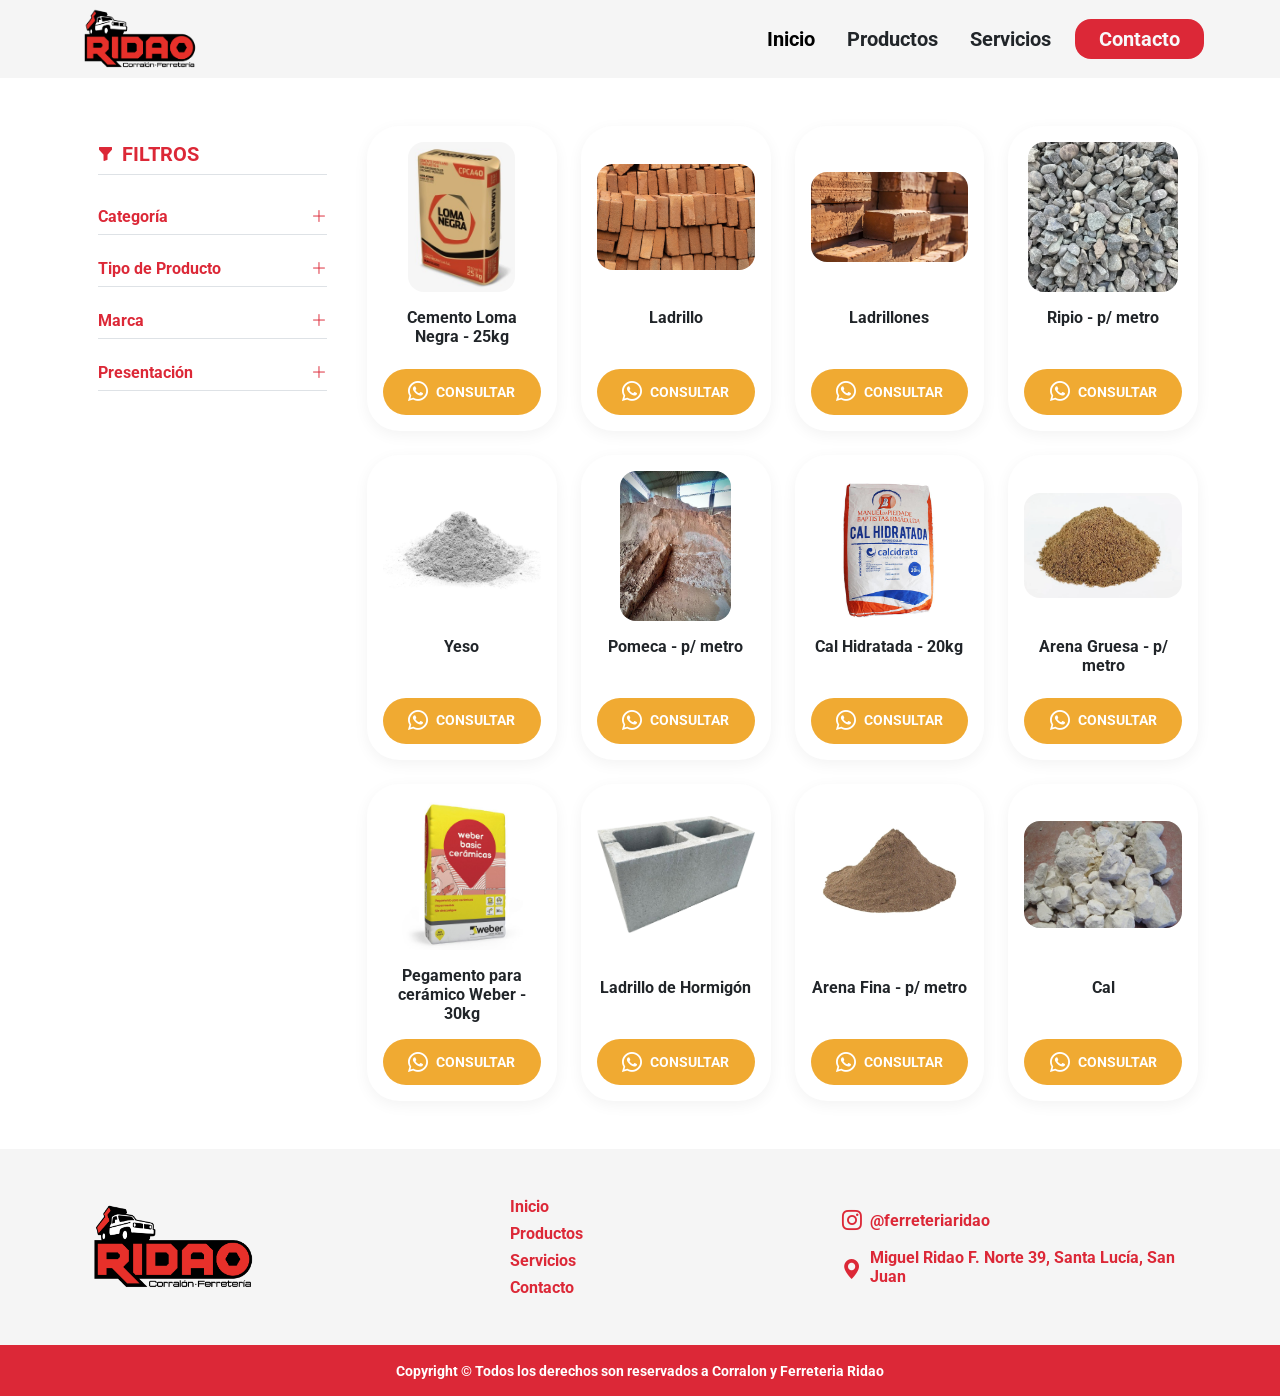
<file: materiales.html>
<!DOCTYPE html>
<html lang="es">

<head>
    <meta charset="UTF-8">
    <meta name="viewport" content="width=device-width, initial-scale=1.0">
    <title>Corralón Ridao</title>
    <link href="https://cdn.jsdelivr.net/npm/bootstrap@5.3.3/dist/css/bootstrap.min.css" rel="stylesheet">
    <style>
        @import url('https://fonts.googleapis.com/css2?family=Roboto:ital,wght@0,100..900;1,100..900&display=swap');
        @import url("https://cdn.jsdelivr.net/npm/bootstrap-icons@1.13.1/font/bootstrap-icons.min.css");
    </style>
    <link rel="stylesheet" href="css/index.css">
    <link rel="stylesheet" href="css/Productos/Materiales.css">

    <link rel="icon" href="src/img/logo/Marca - RIDAO 2021 - Final.png">
</head>

<body class="roboto-cuerpo">
    <header>
        <!-- Nav Responsive -->
        <nav class="navbar p-md-1 navbar-expand-lg bg-blanco roboto-subtitle">
            <div class="container-fluid px-3 px-md-4">
                <a class="navbar-brand p-0" href="index.html">
                    <img class="img-fluid ms-0 ms-md-5" src="src/img/logo/Marca - RIDAO 2021 - Final.png"
                        alt="Logo Corralón Ridao" style="max-height: 70px; width: auto;">
                </a>
                <button class="navbar-toggler p-2 border-0" type="button" data-bs-toggle="collapse"
                    data-bs-target="#navbarSupportedContent" aria-controls="navbarSupportedContent"
                    aria-expanded="false" aria-label="Toggle navigation">
                    <span class="navbar-toggler-icon"></span>
                </button>
                <div class="collapse navbar-collapse text-center mt-3 mt-lg-0" id="navbarSupportedContent">
                    <ul class="navbar-nav mx-sm-auto me-lg-5 mb-2 mb-lg-0 gap-3">
                        <li class="nav-item">
                            <a class="nav-link active" aria-current="page" href="index.html">Inicio</a>
                        </li>
                        <li class="nav-item">
                            <a class="nav-link text-body" href="#productos">Productos</a>
                        </li>
                        <li class="nav-item">
                            <a class="nav-link text-body" href="#servicios">Servicios</a>
                        </li>
                        <li class="nav-item">
                            <a class="nav-link text-light bg-rojo rounded-4 d-inline-block px-4 py-2"
                                href="contacto.html">Contacto</a>
                        </li>
                    </ul>
                </div>
            </div>
        </nav>
    </header>
    <!-- Fin nav -->
    <main class="container py-5">
        <div class="row g-4">

            <!-- Columna Izquierda: FILTROS -->
            <aside class="col-12 col-md-3">
                <div class="filtros-container p-3">
                    <div class="d-flex align-items-center gap-2 mb-4 c-rojo border-bottom pb-2">
                        <i class="bi bi-funnel-fill"></i>
                        <h2 class="roboto-subtitle fs-5 m-0 text-uppercase">Filtros</h2>
                    </div>

                    <!-- Acordeón de Filtros -->
                    <div class="d-flex flex-column gap-3">
                        <div class="filtro-item d-flex justify-content-between align-items-center py-2 border-bottom">
                            <span class="c-rojo fw-bold fs-6">Categoría</span>
                            <i class="bi bi-plus-lg c-rojo"></i>
                        </div>
                        <div class="filtro-item d-flex justify-content-between align-items-center py-2 border-bottom">
                            <span class="c-rojo fw-bold fs-6">Tipo de Producto</span>
                            <i class="bi bi-plus-lg c-rojo"></i>
                        </div>
                        <div class="filtro-item d-flex justify-content-between align-items-center py-2 border-bottom">
                            <span class="c-rojo fw-bold fs-6">Marca</span>
                            <i class="bi bi-plus-lg c-rojo"></i>
                        </div>
                        <div class="filtro-item d-flex justify-content-between align-items-center py-2 border-bottom">
                            <span class="c-rojo fw-bold fs-6">Presentación</span>
                            <i class="bi bi-plus-lg c-rojo"></i>
                        </div>
                    </div>
                </div>
            </aside>

            <!-- Columna Derecha: GRILLA DE PRODUCTOS -->
            <section class="col-12 col-md-9">
                <div class="row row-cols-1 row-cols-sm-2 row-cols-lg-4 g-4">

                    <!-- Card 1 -->
                    <div class="col">
                        <div
                            class="card h-100 border-0 rounded-5 p-3 text-dark text-center shadow-sm d-flex flex-column justify-content-between bg-white">
                            <div class="product-img-wrapper d-flex align-items-center justify-content-center mb-3">
                                <img src="src/img/Productos/Ferreteria/cemento.jpeg" class="img-fluid rounded-4"
                                    alt="Cemento Loma Negra">
                            </div>
                            <div>
                                <h3 class="product-title fs-6 fw-bold mb-3">Cemento Loma Negra - 25kg</h3>
                                <a href="https://wa.me/123456789"
                                    class="btn btn-consultar rounded-pill w-100 fw-bold d-flex align-items-center justify-content-center gap-2">
                                    <i class="bi bi-whatsapp fs-5"></i> CONSULTAR
                                </a>
                            </div>
                        </div>
                    </div>

                    <!-- Card 2 -->
                    <div class="col">
                        <div
                            class="card h-100 border-0 rounded-5 p-3 text-dark text-center shadow-sm d-flex flex-column justify-content-between bg-white">
                            <div class="product-img-wrapper d-flex align-items-center justify-content-center mb-3">
                                <img src="src/img/Productos/Materiales/Ladrillos.jpg" class="img-fluid rounded-4"
                                    alt="Ladrillo">
                            </div>
                            <div>
                                <h3 class="product-title fs-6 fw-bold mb-3">Ladrillo</h3>
                                <a href="https://wa.me/123456789"
                                    class="btn btn-consultar rounded-pill w-100 fw-bold d-flex align-items-center justify-content-center gap-2">
                                    <i class="bi bi-whatsapp fs-5"></i> CONSULTAR
                                </a>
                            </div>
                        </div>
                    </div>

                    <!-- Card 3 -->
                    <div class="col">
                        <div
                            class="card h-100 border-0 rounded-5 p-3 text-dark text-center shadow-sm d-flex flex-column justify-content-between bg-white">
                            <div class="product-img-wrapper d-flex align-items-center justify-content-center mb-3">
                                <img src="src/img/Productos/Materiales/Ladrillones.jpg" class="img-fluid rounded-4"
                                    alt="Ladrillones">
                            </div>
                            <div>
                                <h3 class="product-title fs-6 fw-bold mb-3">Ladrillones</h3>
                                <a href="https://wa.me/123456789"
                                    class="btn btn-consultar rounded-pill w-100 fw-bold d-flex align-items-center justify-content-center gap-2">
                                    <i class="bi bi-whatsapp fs-5"></i> CONSULTAR
                                </a>
                            </div>
                        </div>
                    </div>

                    <!-- Card 4 -->
                    <div class="col">
                        <div
                            class="card h-100 border-0 rounded-5 p-3 text-dark text-center shadow-sm d-flex flex-column justify-content-between bg-white">
                            <div class="product-img-wrapper d-flex align-items-center justify-content-center mb-3">
                                <img src="src/img/Productos/Materiales/RIPIO.webp" class="img-fluid rounded-4"
                                    alt="Ripio">
                            </div>
                            <div>
                                <h3 class="product-title fs-6 fw-bold mb-3">Ripio - p/ metro</h3>
                                <a href="https://wa.me/123456789"
                                    class="btn btn-consultar rounded-pill w-100 fw-bold d-flex align-items-center justify-content-center gap-2">
                                    <i class="bi bi-whatsapp fs-5"></i> CONSULTAR
                                </a>
                            </div>
                        </div>
                    </div>

                    <!-- Card 5 -->
                    <div class="col">
                        <div
                            class="card h-100 border-0 rounded-5 p-3 text-dark text-center shadow-sm d-flex flex-column justify-content-between bg-white">
                            <div class="product-img-wrapper d-flex align-items-center justify-content-center mb-3">
                                <img src="src/img/Productos/Materiales/Yeso.jpg" class="img-fluid rounded-4" alt="Yeso">
                            </div>
                            <div>
                                <h3 class="product-title fs-6 fw-bold mb-3">Yeso</h3>
                                <a href="https://wa.me/123456789"
                                    class="btn btn-consultar rounded-pill w-100 fw-bold d-flex align-items-center justify-content-center gap-2">
                                    <i class="bi bi-whatsapp fs-5"></i> CONSULTAR
                                </a>
                            </div>
                        </div>
                    </div>

                    <!-- Card 6 -->
                    <div class="col">
                        <div
                            class="card h-100 border-0 rounded-5 p-3 text-dark text-center shadow-sm d-flex flex-column justify-content-between bg-white">
                            <div class="product-img-wrapper d-flex align-items-center justify-content-center mb-3">
                                <img src="src/img/Productos/Materiales/Pomeca.jpg" class="img-fluid rounded-4"
                                    alt="Pomeca">
                            </div>
                            <div>
                                <h3 class="product-title fs-6 fw-bold mb-3">Pomeca - p/ metro</h3>
                                <a href="https://wa.me/123456789"
                                    class="btn btn-consultar rounded-pill w-100 fw-bold d-flex align-items-center justify-content-center gap-2">
                                    <i class="bi bi-whatsapp fs-5"></i> CONSULTAR
                                </a>
                            </div>
                        </div>
                    </div>

                    <!-- Card 7 -->
                    <div class="col">
                        <div
                            class="card h-100 border-0 rounded-5 p-3 text-dark text-center shadow-sm d-flex flex-column justify-content-between bg-white">
                            <div class="product-img-wrapper d-flex align-items-center justify-content-center mb-3">
                                <img src="src/img/Productos/Materiales/cal-hidratada.jpg" class="img-fluid rounded-4"
                                    alt="Cal Hidratada">
                            </div>
                            <div>
                                <h3 class="product-title fs-6 fw-bold mb-3">Cal Hidratada - 20kg</h3>
                                <a href="https://wa.me/123456789"
                                    class="btn btn-consultar rounded-pill w-100 fw-bold d-flex align-items-center justify-content-center gap-2">
                                    <i class="bi bi-whatsapp fs-5"></i> CONSULTAR
                                </a>
                            </div>
                        </div>
                    </div>

                    <!-- Card 8 -->
                    <div class="col">
                        <div
                            class="card h-100 border-0 rounded-5 p-3 text-dark text-center shadow-sm d-flex flex-column justify-content-between bg-white">
                            <div class="product-img-wrapper d-flex align-items-center justify-content-center mb-3">
                                <img src="src/img/Productos/Materiales/Arena_Gruesa.png" class="img-fluid rounded-4"
                                    alt="Arena Gruesa">
                            </div>
                            <div>
                                <h3 class="product-title fs-6 fw-bold mb-3">Arena Gruesa - p/ metro</h3>
                                <a href="https://wa.me/123456789"
                                    class="btn btn-consultar rounded-pill w-100 fw-bold d-flex align-items-center justify-content-center gap-2">
                                    <i class="bi bi-whatsapp fs-5"></i> CONSULTAR
                                </a>
                            </div>
                        </div>
                    </div>

                    <!-- Card 9 -->
                    <div class="col">
                        <div
                            class="card h-100 border-0 rounded-5 p-3 text-dark text-center shadow-sm d-flex flex-column justify-content-between bg-white">
                            <div class="product-img-wrapper d-flex align-items-center justify-content-center mb-3">
                                <img src="src/img/Productos/Materiales/pegamento-ceramico.jpg"
                                    class="img-fluid rounded-4" alt="Pegamento Weber">
                            </div>
                            <div>
                                <h3 class="product-title fs-6 fw-bold mb-3">Pegamento para cerámico Weber - 30kg</h3>
                                <a href="https://wa.me/123456789"
                                    class="btn btn-consultar rounded-pill w-100 fw-bold d-flex align-items-center justify-content-center gap-2">
                                    <i class="bi bi-whatsapp fs-5"></i> CONSULTAR
                                </a>
                            </div>
                        </div>
                    </div>

                    <!-- Card 10 -->
                    <div class="col">
                        <div
                            class="card h-100 border-0 rounded-5 p-3 text-dark text-center shadow-sm d-flex flex-column justify-content-between bg-white">
                            <div class="product-img-wrapper d-flex align-items-center justify-content-center mb-3">
                                <img src="src/img/Productos/Materiales/Ladrillo de Hormigon.png"
                                    class="img-fluid rounded-4" alt="Ladrillo de Hormigón">
                            </div>
                            <div>
                                <h3 class="product-title fs-6 fw-bold mb-3">Ladrillo de Hormigón</h3>
                                <a href="https://wa.me/123456789"
                                    class="btn btn-consultar rounded-pill w-100 fw-bold d-flex align-items-center justify-content-center gap-2">
                                    <i class="bi bi-whatsapp fs-5"></i> CONSULTAR
                                </a>
                            </div>
                        </div>
                    </div>

                    <!-- Card 11 -->
                    <div class="col">
                        <div
                            class="card h-100 border-0 rounded-5 p-3 text-dark text-center shadow-sm d-flex flex-column justify-content-between bg-white">
                            <div class="product-img-wrapper d-flex align-items-center justify-content-center mb-3">
                                <img src="src/img/Productos/Materiales/Arena-Fina.jpg" class="img-fluid rounded-4"
                                    alt="Arena Fina">
                            </div>
                            <div>
                                <h3 class="product-title fs-6 fw-bold mb-3">Arena Fina - p/ metro</h3>
                                <a href="https://wa.me/123456789"
                                    class="btn btn-consultar rounded-pill w-100 fw-bold d-flex align-items-center justify-content-center gap-2">
                                    <i class="bi bi-whatsapp fs-5"></i> CONSULTAR
                                </a>
                            </div>
                        </div>
                    </div>

                    <!-- Card 12 -->
                    <div class="col">
                        <div
                            class="card h-100 border-0 rounded-5 p-3 text-dark text-center shadow-sm d-flex flex-column justify-content-between bg-white">
                            <div class="product-img-wrapper d-flex align-items-center justify-content-center mb-3">
                                <img src="src/img/Productos/Materiales/cal-apagada.jpg" class="img-fluid rounded-4"
                                    alt="Cal">
                            </div>
                            <div>
                                <h3 class="product-title fs-6 fw-bold mb-3">Cal</h3>
                                <a href="https://wa.me/123456789"
                                    class="btn btn-consultar rounded-pill w-100 fw-bold d-flex align-items-center justify-content-center gap-2">
                                    <i class="bi bi-whatsapp fs-5"></i> CONSULTAR
                                </a>
                            </div>
                        </div>
                    </div>

                </div>
            </section>

        </div>
    </main>

    <!-- Footer -->
    <footer class="footer-section">
        <div class="bg-blanco py-5">
            <div class="container">
                <div class="row gy-4 align-items-center justify-content-between">
                    <!-- Logo -->
                    <div class="col-12 col-md-4 text-center text-md-start">
                        <a href="index.html">
                            <img src="src/img/logo/Marca - RIDAO 2021 - Final.png" alt="Corralón Ridao"
                                class="img-fluid" style="max-width: 180px;">
                        </a>
                    </div>
                    <!-- Links -->
                    <div class="col-12 col-md-3 text-center text-md-start">
                        <ul class="list-unstyled mb-0 d-flex flex-column gap-2 fw-bold">
                            <li><a href="index.html" class="text-decoration-none c-rojo">Inicio</a></li>
                            <li><a href="index.html#productos" class="text-decoration-none c-rojo">Productos</a></li>
                            <li><a href="index.html#servicios" class="text-decoration-none c-rojo">Servicios</a></li>
                            <li><a href="contacto.html" class="text-decoration-none c-rojo">Contacto</a></li>
                        </ul>
                    </div>
                    <!-- Contacto -->
                    <div class="col-12 col-md-4 text-center text-md-start">
                        <div class="d-flex flex-column gap-3 fw-bold c-rojo">
                            <a href="https://instagram.com/ferreteriaridao" target="_blank"
                                class="text-decoration-none c-rojo d-flex align-items-center justify-content-center justify-content-md-start gap-2">
                                <i class="bi bi-instagram fs-5"></i>
                                <span>@ferreteriaridao</span>
                            </a>
                            <div class="d-flex align-items-start justify-content-center justify-content-md-start gap-2">
                                <a href="https://share.google/CgVZE8T867dqX65bc" target="_blank"
                                    class="text-decoration-none c-rojo d-flex align-items-center justify-content-center justify-content-md-start gap-2">
                                    <i class="bi bi-geo-alt-fill fs-5 mt-1"></i>
                                    <span>Miguel Ridao F. Norte 39, Santa Lucía, San Juan</span>
                                </a>
                            </div>
                        </div>
                    </div>
                </div>
            </div>
        </div>
        <div class="bg-rojo text-white text-center py-3">
            <div class="container">
                <small class="m-0">Copyright © Todos los derechos son reservados a Corralon y Ferreteria Ridao</small>
            </div>
        </div>
    </footer>

    <!-- JS Bootstrap -->
    <script src="https://cdn.jsdelivr.net/npm/bootstrap@5.3.3/dist/js/bootstrap.bundle.min.js"></script>
</body>

</html>
</file>
<file: css/index.css>
:root{
    --red: #DC2837;
    --bg-white: #F5F5F5;
    --naranja: #F0AA32;
}
@view-transition{
    navigation: auto;
}
html{
    scroll-behavior: smooth;
}
html, body {
    overflow-x: hidden;
}
.bg-blanco{
    background-color: var(--bg-white) !important;
}

.bg-rojo{
    background-color: var(--red) !important;
}

.c-rojo{
    color: var(--red) !important;
}

.roboto-subtitle {
    font-family: "Roboto", sans-serif !important;
    font-optical-sizing: auto !important;
    font-size: 20px !important;
    font-style: normal !important;
    font-weight: bold !important;
    line-height: normal !important;
}


.roboto-title {
    font-family: "Roboto", sans-serif !important;
    font-optical-sizing: auto !important;
    font-size: clamp(2rem, 5vw, 3rem) !important; /* Adaptativo */
    font-style: normal !important;
    font-weight: bold !important;
    line-height: 1.2 !important;
}

.roboto-cuerpo {
    font-family: "Roboto", sans-serif !important;
    font-optical-sizing: auto !important;
    font-size: 16px !important;
    font-style: normal !important;
    font-weight: 700 !important;
    line-height: normal !important;
}

/* HERO SECTION */
.hero-section {
    background-image: url('../src/img/afuera.jpg');
    background-size: cover;
    background-position: center;
    background-repeat: no-repeat;
    min-height: 85vh; 
    padding: 2rem 1rem;
}

.hero-card {
    background-color: rgba(0, 0, 0, 0.7); 
    backdrop-filter: blur(4px); 
    max-width: 650px;
    box-shadow: 0 10px 30px rgba(0, 0, 0, 0.3);
}

.hero-text {
    line-height: 1.6;
}
.navbar-toggler {
    border: none !important;
    background-color: transparent !important;
    padding: 0.25rem 0.5rem !important;
    box-shadow: none !important; 
}


.navbar-toggler-icon {
    background-image: url("data:image/svg+xml,%3csvg xmlns='http://www.w3.org/2000/svg' viewBox='0 0 30 30'%3e%3cpath stroke='%23DC2837' stroke-linecap='round' stroke-miterlimit='10' stroke-width='2.5' d='M4 7h22M4 15h22M4 23h22'/%3e%3c/svg%3e") !important;
    width: 1.75em !important;
    height: 1.75em !important;
}

.navbar-toggler:hover {
    opacity: 0.8;
}
/* PRODUCTOS Y CAROUSEL */
.product-img-wrapper {
    height: 150px;
}

.product-img-wrapper img {
    max-height: 100%;
    object-fit: contain;
}

.btn-consultar {
    background-color: var(--naranja);
    color: #ffffff;
    border: none;
    font-size: 0.85rem;
    padding: 0.5rem 1rem;
    transition: background-color 0.2s ease-in-out;
}

.btn-consultar:hover {
    background-color: var(--naranja);
    color: #ffffff;
    filter: brightness(0.9);
}

.product-title {
    min-height: 2.8rem;
    color: #212529;
}


#carouselProductos {
    position: relative;
    overflow: visible; 
}

.carousel-control-prev,
.carousel-control-next {
    width: auto;
}

.carousel-control-prev-icon,
.carousel-control-next-icon {
    width: 2.5rem;
    height: 2.5rem;
    filter: drop-shadow(0px 2px 4px rgba(0,0,0,0.3)); 
}

/* SERVICIOS */
.servicios-section {
    background-color: #fff;
    background-image: url('../src/img/waves/waves-pc.png'); 
    background-repeat: no-repeat;
    background-position: center top;
    background-size: cover;
}

.service-card {
    transition: transform 0.3s ease, box-shadow 0.3s ease;
}

.service-card:hover {
    transform: translateY(-5px);
    box-shadow: 0 1rem 3rem rgba(255, 255, 255, 0.1) !important;
}

.image-hover-container {
    position: relative;
    overflow: hidden;
    width: 100%;
    aspect-ratio: 1.4 / 1;
}

.service-image {
    width: 100%;
    height: 100%;
    object-fit: cover;
    display: block;
    transition: transform 0.5s ease;
}

.hover-overlay {
    position: absolute;
    top: 0;
    left: 0;
    width: 100%;
    height: 100%;
    background-color: rgba(220, 40, 55, 0.75);
    opacity: 0;
    transition: opacity 0.4s ease;
    display: flex;
    align-items: flex-end;
}

.hover-text {
    transform: translateY(20px);
    transition: transform 0.4s ease 0.1s;
    font-size: 0.9rem;
    line-height: 1.4;
}

.image-hover-container:hover .hover-overlay {
    opacity: 1;
}

.image-hover-container:hover .hover-text {
    transform: translateY(0);
}

.image-hover-container:hover .service-image {
    transform: scale(1.05);
}

/* FOOTER */
.footer-section a {
    transition: opacity 0.2s ease-in-out;
}

.footer-section a:hover {
    opacity: 0.8;
}

@media (min-width: 992px) {
    .carousel-control-prev {
        left: -2.5rem; 
    }
    .carousel-control-next {
        right: -2.5rem; 
    }
}


@media (max-width: 991.98px) {
    .carousel-control-prev {
        left: -0.5rem; 
    }
    .carousel-control-next {
        right: -0.5rem; 
    }
}
</file>
<file: css/contacto.css>
.map-wrapper {
    position: relative;
    width: 100%;
    border-radius: 25px !important;
    overflow: hidden;
    line-height: 0;
}

.map-wrapper iframe {
    width: 100% !important;
    height: 420px;
}

.contacto-section {
    position: relative;
    background-color: #ffffff;
    overflow: hidden;
}

.contacto-section::before {
    content: "";
    position: absolute;
    top: 0;
    left: 0;
    width: 100%;
    height: 100%;
    background-image: url('../src/img/waves/waves-pc.png');
    background-repeat: no-repeat;
    background-position: center bottom;
    background-size: cover;
    
    opacity: 0.30; 
    
    pointer-events: none;
    z-index: 0;
}


.contacto-section .container {
    position: relative;
    z-index: 1;
}


.form-input-ridao {
    border: 2px solid var(--red) !important;
    border-radius: 50rem !important;
    padding: 0.65rem 1.25rem !important;
    font-weight: 600 !important;
    color: #333 !important;
    box-shadow: none !important;
}

.form-input-ridao::placeholder {
    color: #212529 !important;
    font-weight: bold !important;
}

.form-input-ridao:focus {
    border-color: var(--red) !important;
    box-shadow: 0 0 0 0.25rem rgba(220, 40, 55, 0.2) !important;
}

.btn-rojo-envio {
    background-color: var(--red) !important;
    color: #ffffff !important;
    border: none !important;
    transition: opacity 0.2s ease, transform 0.2s ease;
}

.btn-rojo-envio:hover {
    opacity: 0.9;
    transform: translateY(-1px);
}

.divider-ridao {
    gap: 15px;
}

.divider-line {
    flex: 1;
    height: 2px;
    background-color: var(--red);
}

.divider-circle {
    width: 12px;
    height: 12px;
    border: 2px solid var(--red);
    border-radius: 50%;
    background-color: #ffffff;
}

/* Botones WhatsApp y Llamar */
.btn-rojo-directo {
    background-color: var(--red) !important;
    color: #ffffff !important;
    border: none !important;
    padding: 0.5rem 1rem !important;
    transition: filter 0.2s ease;
}

.btn-rojo-directo:hover {
    color: #ffffff !important;
    filter: brightness(0.9);
}

/* MODAL */
.modal-ridao-content {
    background-color: var(--red) !important;
    border-radius: 35px !important;
    box-shadow: 0 15px 35px rgba(0, 0, 0, 0.3) !important;
}

.btn-aceptar-modal {
    background-color: #ffffff !important;
    color: var(--red) !important;
    border: none !important;
    font-size: 0.9rem !important;
    letter-spacing: 0.5px;
    transition: background-color 0.2s ease, transform 0.2s ease;
}

.btn-aceptar-modal:hover {
    background-color: #f8f9fa !important;
    transform: scale(1.03);
}

@media (max-width: 576px) {
    .map-wrapper iframe {
        height: 300px;
    }
}
</file>
<file: css/Productos/Ferreteria.css>
.filtros-container {
    background-color: transparent;
}

.filtro-item {
    cursor: pointer;
    transition: opacity 0.2s ease;
}

.filtro-item:hover {
    opacity: 0.7;
}

.card {
    box-shadow: 0 4px 15px rgba(0, 0, 0, 0.05) !important;
    transition: transform 0.2s ease, box-shadow 0.2s ease;
}

.card:hover {
    transform: translateY(-3px);
    box-shadow: 0 8px 25px rgba(0, 0, 0, 0.1) !important;
}
</file>
<file: css/Productos/Materiales.css>
.filtros-container {
    background-color: transparent;
}

.filtro-item {
    cursor: pointer;
    transition: opacity 0.2s ease;
}

.filtro-item:hover {
    opacity: 0.7;
}


.card {
    box-shadow: 0 4px 15px rgba(0, 0, 0, 0.05) !important;
    transition: transform 0.2s ease, box-shadow 0.2s ease;
}

.card:hover {
    transform: translateY(-3px);
    box-shadow: 0 8px 25px rgba(0, 0, 0, 0.1) !important;
}
</file>
